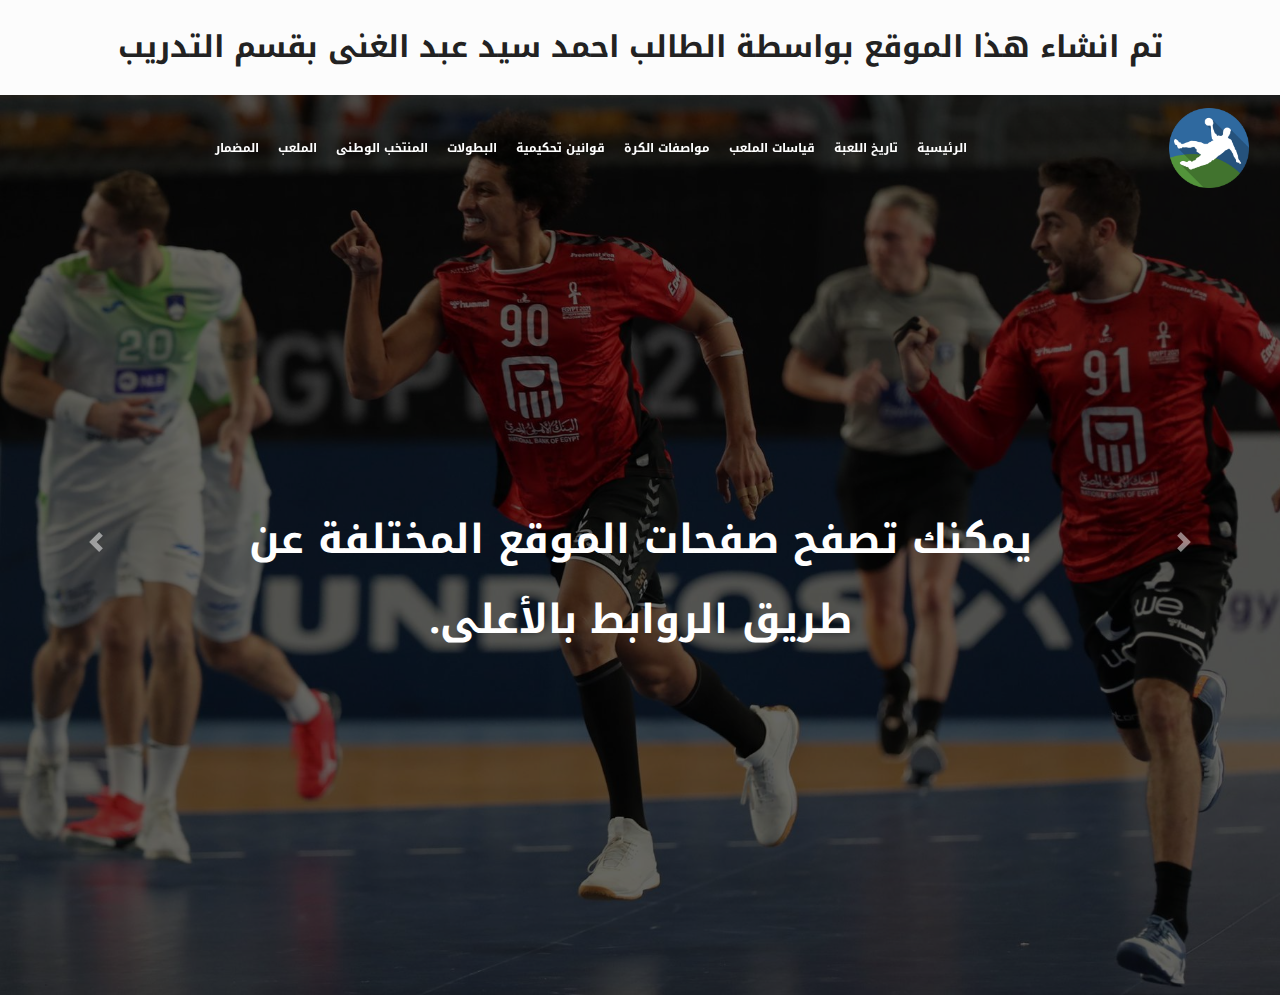
<file: index.html>
<!DOCTYPE html>
<html lang="ar" dir="rtl">

<head>
    <meta charset="UTF-8">
    <meta http-equiv="X-UA-Compatible" content="IE=edge">
    <meta name="viewport" content="width=device-width, initial-scale=1.0">
    <!--Nice Google Font (Nuto Kofi Arabic)-->
    <link rel="preconnect" href="https://fonts.googleapis.com">
    <link rel="preconnect" href="https://fonts.gstatic.com" crossorigin>
    <link href="https://fonts.googleapis.com/css2?family=Noto+Kufi+Arabic:wght@200;800&display=swap" rel="stylesheet">
    <!-- Bootstrap 4.5.0 -->
    <link rel="stylesheet" href="css/bootstraprtl.css">
    <!-- Fontawesome -->
    <link rel="stylesheet" href="css/font-awesome.min.css">
    <!-- Main Style Link -->
    <link rel="stylesheet" href="css/style.css">
    <!-- If lt IE9
        <script src="js/html5shiv.min.js"></script>
        <script src="js/respond.min.js"></script>
    endif -->
    <title>كرة اليد</title>
</head>

<body>

  <!-- Start Upper Nav -->

  <section class="upper-nav">
    تم انشاء هذا الموقع بواسطة الطالب احمد سيد عبد الغنى بقسم التدريب
  </section>

  <!-- End Upper Nav -->

   <!-- Start Navbar -->
    <nav class="navbar navbar-expand-lg navbar-light">
        <div class="container-fluid">
          <a class="navbar-brand " href="#">
              <img src="imgs/logo.png" alt="LOGO" class="img-fluid logo">
          </a>
          <button class="navbar-toggler" type="button" data-toggle="collapse" data-target="#mainNav" aria-controls="navbarSupportedContent" aria-expanded="false" aria-label="Toggle navigation">
            <span class="navbar-toggler-icon">
              <span></span>
              <span></span>
              <span></span>
          </span>
          </button>
          <div class="collapse navbar-collapse" id="mainNav">
            <ul class="navbar-nav m-auto mb-2 mb-lg-0">
              <li class="nav-item">
                <a class="nav-link" aria-current="page" href="#">الرئيسية</a>
              </li>
              <li class="nav-item">
                <a class="nav-link" href="1.html">تاريخ اللعبة</a>
              </li>
              <li class="nav-item">
                <a class="nav-link" href="2.html">قياسات الملعب</a>
              </li>
              <li class="nav-item">
                <a class="nav-link" href="3.html">مواصفات الكرة</a>
              </li>
              <li class="nav-item">
                <a class="nav-link" href="4.html">قوانين تحكيمية</a>
              </li>
              <li class="nav-item">
                <a class="nav-link" href="5.html">البطولات</a>
              </li>
              <li class="nav-item">
                <a class="nav-link" href="6.html">المنتخب الوطنى</a>
              </li>
              <li class="nav-item">
                <a class="nav-link" href="medmar.html">الملعب</a>
              </li>
              <li class="nav-item">
                <a class="nav-link" href="med.html">المضمار</a>
              </li>
            </ul>
          </div>
        </div>
      </nav>
       <!-- End Navbar -->

       <!-- Start Carousel -->
       <div class="slider">

        <div id="handball-slider" class="carousel slide carousel-fade d-block" data-ride="carousel">
            <ol class="carousel-indicators d-flex d-sm-none">
                <li data-target="#handball-slider" data-slide-to="0" class="active"></li>
                <li data-target="#handball-slider" data-slide-to="1"></li>
                <li data-target="#handball-slider" data-slide-to="2"></li>
            </ol>
            <div class="carousel-inner">
                <div class="carousel-item active">
                  <div class="carousel-caption d-none d-md-block">
                    <p>يمكنك تصفح صفحات الموقع المختلفة عن طريق الروابط بالأعلى.</p>
                  </div>
                </div>
                <div class="carousel-item">
                  <div class="carousel-caption d-none d-md-block">
                    <p>يمكنك تصفح صفحات الموقع المختلفة عن طريق الروابط بالأعلى.</p>
                  </div>
                </div>
                <div class="carousel-item">
                  <div class="carousel-caption d-none d-md-block">
                    <p>يمكنك تصفح صفحات الموقع المختلفة عن طريق الروابط بالأعلى.</p>
                  </div>
                </div>
            </div>
            <a class="carousel-control-prev d-none d-sm-flex" href="#handball-slider" role="button" data-slide="prev">
                <div class="icon">
                    <span class="carousel-control-prev-icon" aria-hidden="true"></span>
                </div>
           </a>
            <a class="carousel-control-next d-none d-sm-flex" href="#handball-slider" role="button" data-slide="next">
                <div class="icon">
                    <span class="carousel-control-next-icon" aria-hidden="true"></span>
                </div>
            </a>
        </div>

    </div>

       <!-- End Carousel -->

    <!-- Script Files -->

    <!-- Jquery -->
    <script src="js/jquery-3.5.1.min.js"></script>
    <!-- Bootstrap 4.5.0 Js File -->
    <script src="js/bootstrap.min.js"></script>
    <!-- Pooper Js File -->
    <script src="js/pooper.min.js"></script>
    <!-- Custom Plugin -->
    <script src="js/main.js"></script>
</body>

</html>
</file>
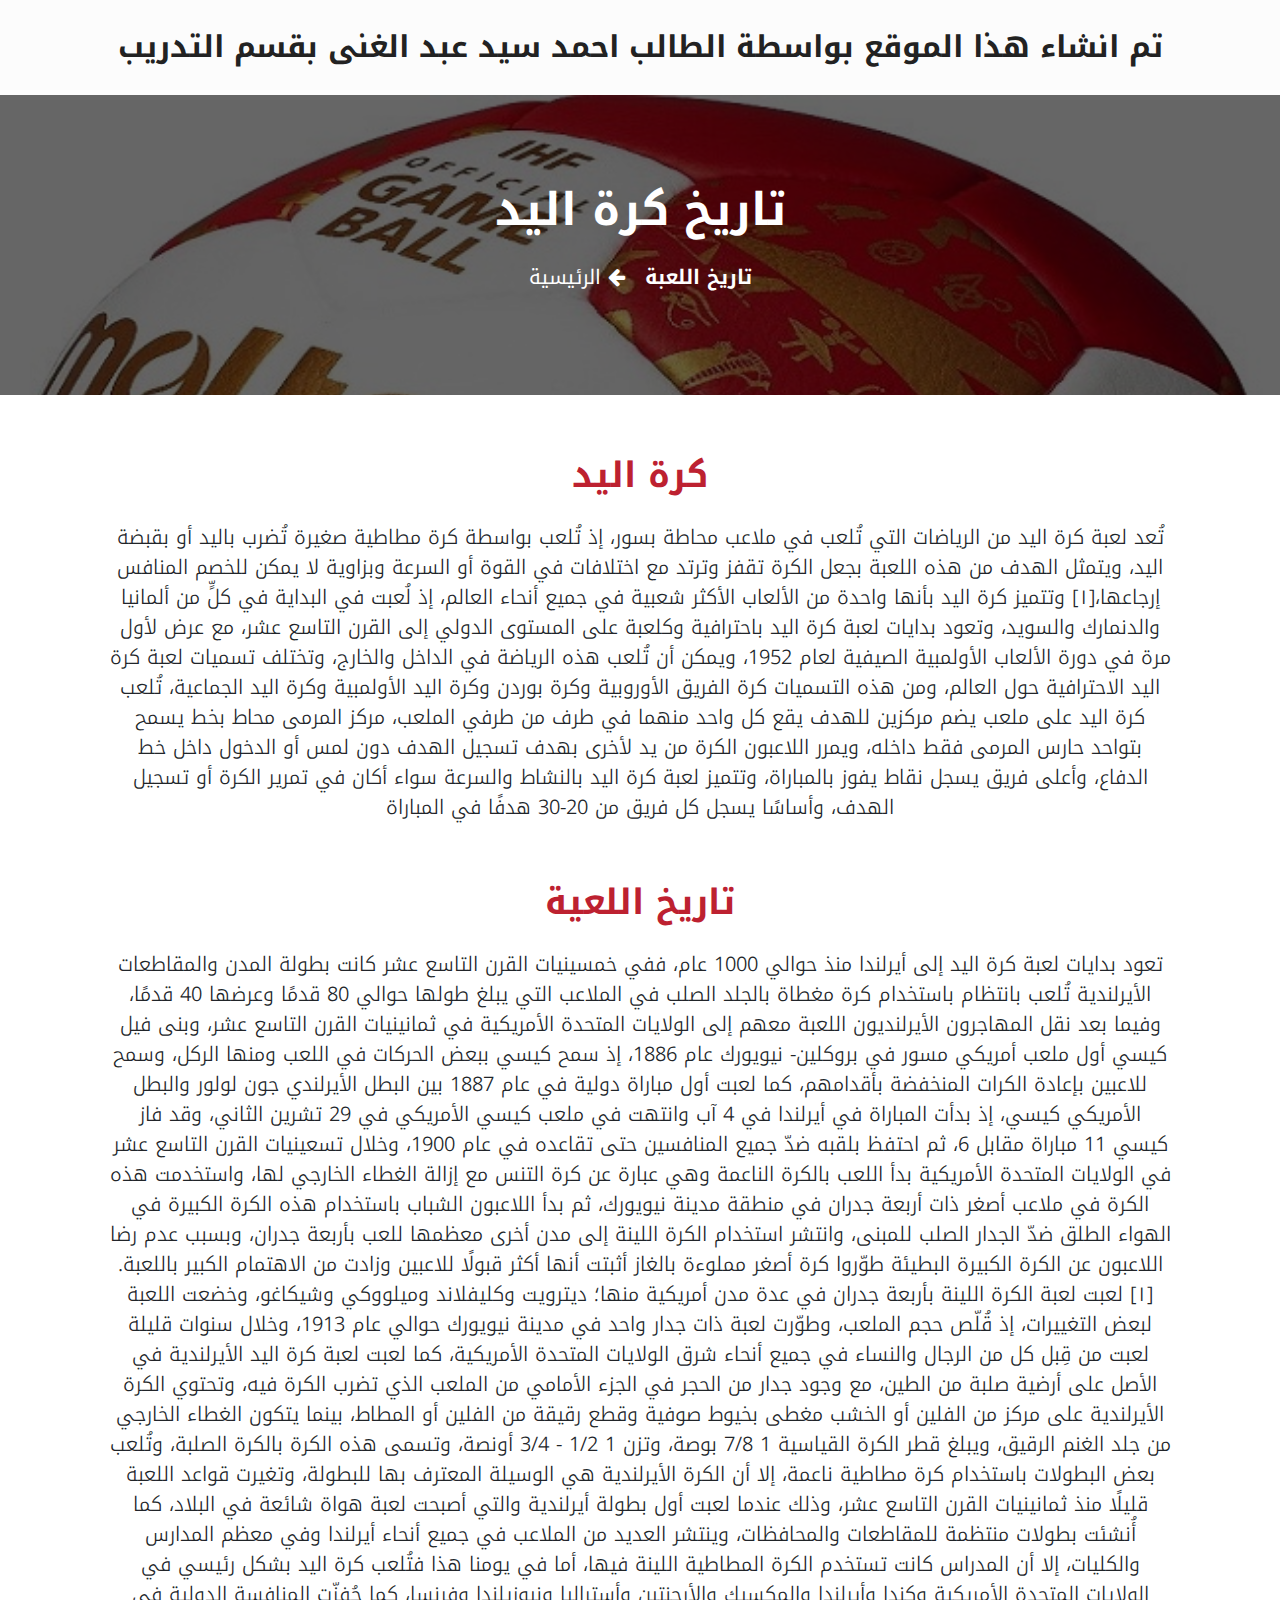
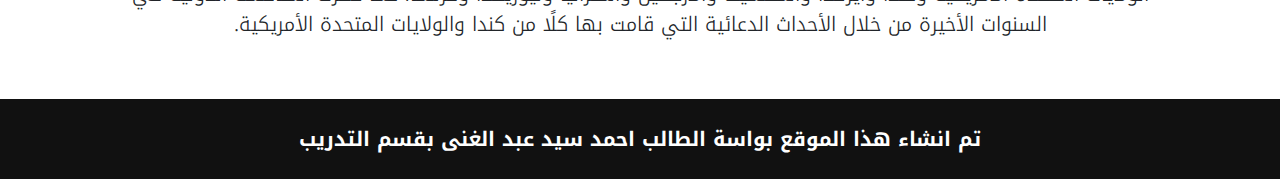
<file: 1.html>
<!DOCTYPE html>
<html lang="ar" dir="rtl">

<head>
    <meta charset="UTF-8">
    <meta http-equiv="X-UA-Compatible" content="IE=edge">
    <meta name="viewport" content="width=device-width, initial-scale=1.0">
    <!--Nice Google Font (Nuto Kofi Arabic)-->
    <link rel="preconnect" href="https://fonts.googleapis.com">
    <link rel="preconnect" href="https://fonts.gstatic.com" crossorigin>
    <link href="https://fonts.googleapis.com/css2?family=Noto+Kufi+Arabic:wght@200;800&display=swap" rel="stylesheet">
    <!-- Bootstrap 4.5.0 -->
    <link rel="stylesheet" href="css/bootstraprtl.css">
    <!-- Fontawesome -->
    <link rel="stylesheet" href="css/font-awesome.min.css">
    <!-- Main Style Link -->
    <link rel="stylesheet" href="css/1.css">
    <!-- If lt IE9
        <script src="js/html5shiv.min.js"></script>
        <script src="js/respond.min.js"></script>
    endif -->
    <title>تاريخ اللعبة</title>
</head>

<body>
     <!-- Start Upper Nav -->

  <section class="upper-nav">
    تم انشاء هذا الموقع بواسطة الطالب احمد سيد عبد الغنى بقسم التدريب
  </section>

  <!-- End Upper Nav -->

    <!-- Start Background Section -->
    <section class="background">
        <div class="background-text">
            <h2>تاريخ كرة اليد</h2>
            <ul class="list-unstyled move">
                <li style="font-weight: bold;">
                    تاريخ اللعبة   
                </li>
                <li>
                    <i class="fa fa-arrow-left" aria-hidden="true"></i>
                        <a href="index.html"> الرئيسية</a>   
                </li>
            </ul>
        </div>

    </section>
    <!-- End Background Section -->


    <!-- Start History Section -->
    <section class="history">
        <div class="container-fluid">
            <h3 class="heading">كرة اليد</h3>
            <p class="lead">
                تُعد لعبة كرة اليد من الرياضات التي تُلعب في ملاعب محاطة بسور، إذ تُلعب بواسطة كرة مطاطية صغيرة تُضرب باليد أو بقبضة اليد، ويتمثل الهدف من هذه اللعبة بجعل الكرة تقفز وترتد مع اختلافات في القوة أو السرعة وبزاوية لا يمكن للخصم المنافس إرجاعها،[١] وتتميز كرة اليد بأنها واحدة من الألعاب الأكثر شعبية في جميع أنحاء العالم، إذ لُعبت في البداية في كلٍّ من ألمانيا والدنمارك والسويد، وتعود بدايات لعبة كرة اليد باحترافية وكلعبة على المستوى الدولي إلى القرن التاسع عشر، مع عرض لأول مرة في دورة الألعاب الأولمبية الصيفية لعام 1952، ويمكن أن تُلعب هذه الرياضة في الداخل والخارج، وتختلف تسميات لعبة كرة اليد الاحترافية حول العالم، ومن هذه التسميات كرة الفريق الأوروبية وكرة بوردن وكرة اليد الأولمبية وكرة اليد الجماعية، تُلعب كرة اليد على ملعب يضم مركزين للهدف يقع كل واحد منهما في طرف من طرفي الملعب، مركز المرمى محاط بخط يسمح بتواحد حارس المرمى فقط داخله، ويمرر اللاعبون الكرة من يد لأخرى بهدف تسجيل الهدف دون لمس أو الدخول داخل خط الدفاع، وأعلى فريق يسجل نقاط يفوز بالمباراة، وتتميز لعبة كرة اليد بالنشاط والسرعة سواء أكان في تمرير الكرة أو تسجيل الهدف، وأساسًا يسجل كل فريق من 20-30 هدفًا في المباراة
            </p>
            <h3 class="heading sport-history">تاريخ اللعية</h3>
            <p class="lead">
                تعود بدايات لعبة كرة اليد إلى أيرلندا منذ حوالي 1000 عام، ففي خمسينيات القرن التاسع عشر كانت بطولة المدن والمقاطعات الأيرلندية تُلعب بانتظام باستخدام كرة مغطاة بالجلد الصلب في الملاعب التي يبلغ طولها حوالي 80 قدمًا وعرضها 40 قدمًا، وفيما بعد نقل المهاجرون الأيرلنديون اللعبة معهم إلى الولايات المتحدة الأمريكية في ثمانينيات القرن التاسع عشر، وبنى فيل كيسي أول ملعب أمريكي مسور في بروكلين- نيويورك عام 1886، إذ سمح كيسي ببعض الحركات في اللعب ومنها الركل، وسمح للاعبين بإعادة الكرات المنخفضة بأقدامهم، كما لعبت أول مباراة دولية في عام 1887 بين البطل الأيرلندي جون لولور والبطل الأمريكي كيسي، إذ بدأت المباراة في أيرلندا في 4 آب وانتهت في ملعب كيسي الأمريكي في 29 تشرين الثاني، وقد فاز كيسي 11 مباراة مقابل 6، ثم احتفظ بلقبه ضدّ جميع المنافسين حتى تقاعده في عام 1900، وخلال تسعينيات القرن التاسع عشر في الولايات المتحدة الأمريكية بدأ اللعب بالكرة الناعمة وهي عبارة عن كرة التنس مع إزالة الغطاء الخارجي لها، واستخدمت هذه الكرة في ملاعب أصغر ذات أربعة جدران في منطقة مدينة نيويورك، ثم بدأ اللاعبون الشباب باستخدام هذه الكرة الكبيرة في الهواء الطلق ضدّ الجدار الصلب للمبنى، وانتشر استخدام الكرة اللينة إلى مدن أخرى معظمها للعب بأربعة جدران، وبسبب عدم رضا اللاعبون عن الكرة الكبيرة البطيئة طوّروا كرة أصغر مملوءة بالغاز أثبتت أنها أكثر قبولًا للاعبين وزادت من الاهتمام الكبير باللعبة.[١] لعبت لعبة الكرة اللينة بأربعة جدران في عدة مدن أمريكية منها؛ ديترويت وكليفلاند وميلووكي وشيكاغو، وخضعت اللعبة لبعض التغييرات، إذ قُلّص حجم الملعب، وطوّرت لعبة ذات جدار واحد في مدينة نيويورك حوالي عام 1913، وخلال سنوات قليلة لعبت من قِبل كل من الرجال والنساء في جميع أنحاء شرق الولايات المتحدة الأمريكية، كما لعبت لعبة كرة اليد الأيرلندية في الأصل على أرضية صلبة من الطين، مع وجود جدار من الحجر في الجزء الأمامي من الملعب الذي تضرب الكرة فيه، وتحتوي الكرة الأيرلندية على مركز من الفلين أو الخشب مغطى بخيوط صوفية وقطع رقيقة من الفلين أو المطاط، بينما يتكون الغطاء الخارجي من جلد الغنم الرقيق، ويبلغ قطر الكرة القياسية 1 7/8 بوصة، وتزن 1 1/2 - 3/4 أونصة، وتسمى هذه الكرة بالكرة الصلبة، وتُلعب بعض البطولات باستخدام كرة مطاطية ناعمة، إلا أن الكرة الأيرلندية هي الوسيلة المعترف بها للبطولة، وتغيرت قواعد اللعبة قليلًا منذ ثمانينيات القرن التاسع عشر، وذلك عندما لعبت أول بطولة أيرلندية والتي أصبحت لعبة هواة شائعة في البلاد، كما أُنشئت بطولات منتظمة للمقاطعات والمحافظات، وينتشر العديد من الملاعب في جميع أنحاء أيرلندا وفي معظم المدارس والكليات، إلا أن المدراس كانت تستخدم الكرة المطاطية اللينة فيها، أما في يومنا هذا فتُلعب كرة اليد بشكل رئيسي في الولايات المتحدة الأمريكية وكندا وأيرلندا والمكسيك والأرجنتين وأستراليا ونيوزيلندا وفرنسا، كما حُفزّت المنافسة الدولية في السنوات الأخيرة من خلال الأحداث الدعائية التي قامت بها كلًا من كندا والولايات المتحدة الأمريكية.
            </p>
        </div>
    </section>
    <!-- End History Section -->

     <!--------------- Start Copyright Section --------------->
     <section class="copy-right text-center">
       
         تم انشاء هذا الموقع بواسة الطالب احمد سيد عبد الغنى بقسم التدريب
    </section>
      <!--------------- End Copyright Section --------------->

       <!-- Scroll To Top Icon -->
       <div class="scroll-to-top">
            <i class="fa fa-arrow-up" aria-hidden="true"></i>
        </div>
    <!-- End Scroll To Top Icon -->


    
    <!-- Script Files -->

    <!-- Jquery -->
    <script src="js/jquery-3.5.1.min.js"></script>
    <!-- Bootstrap 4.5.0 Js File -->
    <script src="js/bootstrap.min.js"></script>
    <!-- Pooper Js File -->
    <script src="js/pooper.min.js"></script>
    <!-- Custom Plugin -->
    <script src="js/main.js"></script>

</body>
</html>
</file>
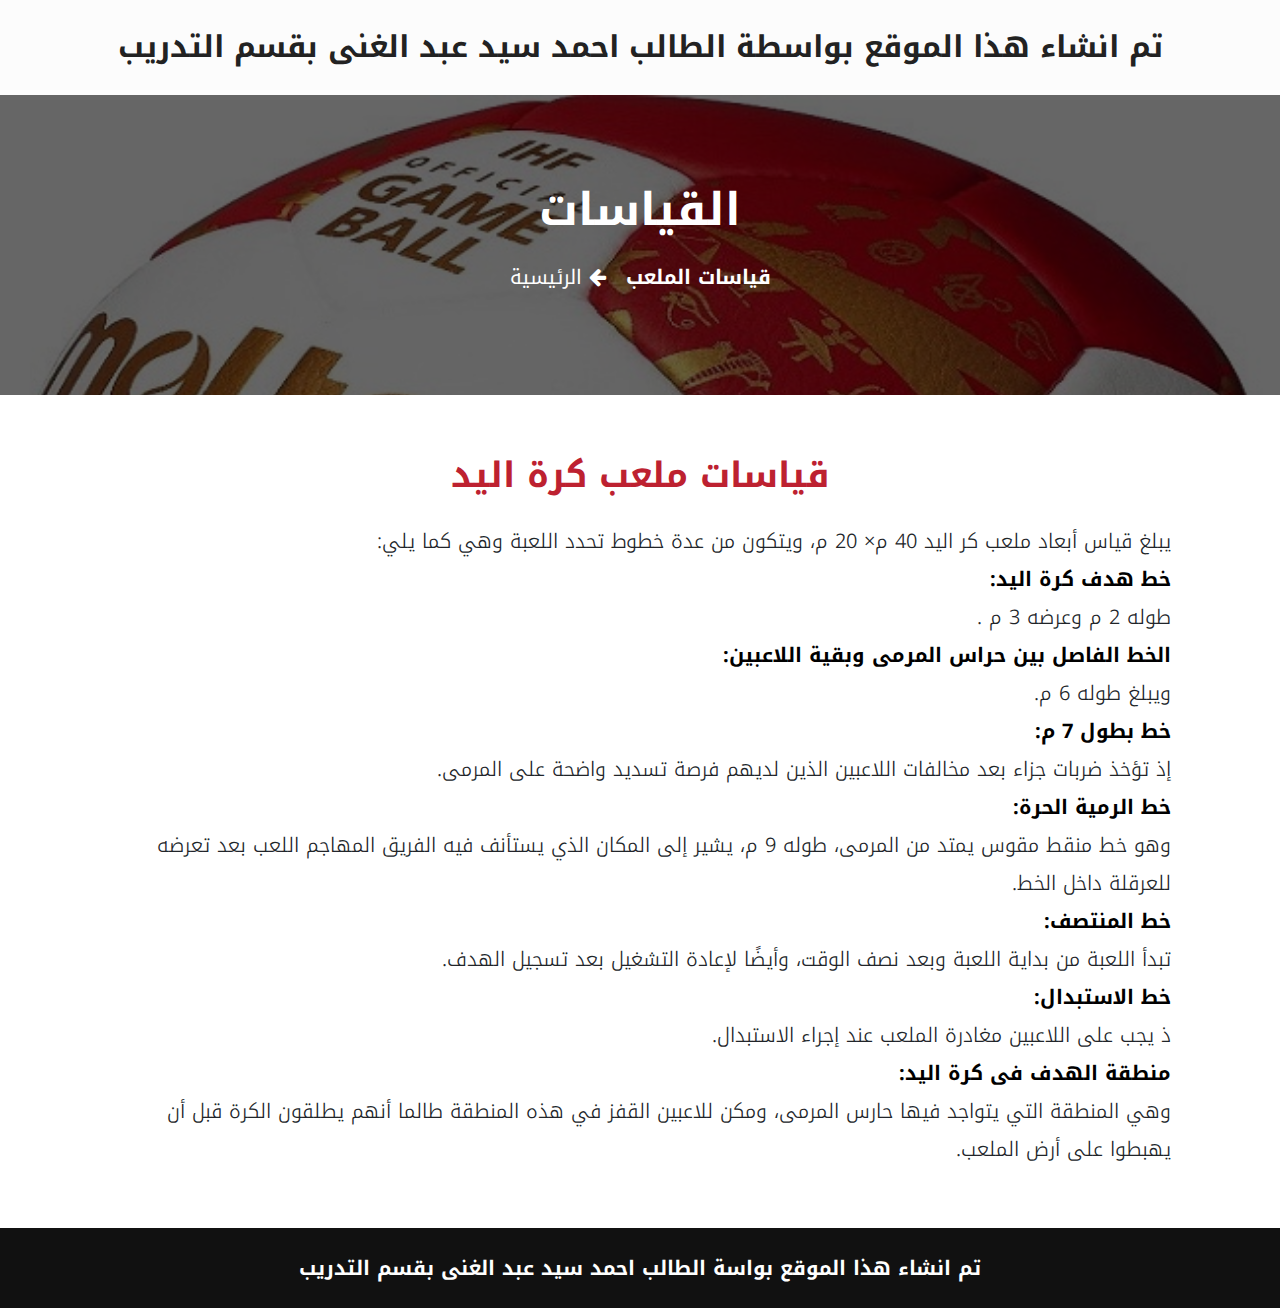
<file: 2.html>
<!DOCTYPE html>
<html lang="ar" dir="rtl">

<head>
    <meta charset="UTF-8">
    <meta http-equiv="X-UA-Compatible" content="IE=edge">
    <meta name="viewport" content="width=device-width, initial-scale=1.0">
    <!--Nice Google Font (Nuto Kofi Arabic)-->
    <link rel="preconnect" href="https://fonts.googleapis.com">
    <link rel="preconnect" href="https://fonts.gstatic.com" crossorigin>
    <link href="https://fonts.googleapis.com/css2?family=Noto+Kufi+Arabic:wght@200;800&display=swap" rel="stylesheet">
    <!-- Bootstrap 4.5.0 -->
    <link rel="stylesheet" href="css/bootstraprtl.css">
    <!-- Fontawesome -->
    <link rel="stylesheet" href="css/font-awesome.min.css">
    <!-- Main Style Link -->
    <link rel="stylesheet" href="css/2.css">
    <!-- If lt IE9
        <script src="js/html5shiv.min.js"></script>
        <script src="js/respond.min.js"></script>
    endif -->
    <title>قياسات الملعب</title>
</head>

<body>
     <!-- Start Upper Nav -->

  <section class="upper-nav">
    تم انشاء هذا الموقع بواسطة الطالب احمد سيد عبد الغنى بقسم التدريب
  </section>

  <!-- End Upper Nav -->

    <!-- Start Background Section -->
    <section class="background">
        <div class="background-text">
            <h2>القياسات</h2>
            <ul class="list-unstyled move">
                <li style="font-weight: bold;">
                    قياسات الملعب   
                </li>
                <li>
                    <i class="fa fa-arrow-left" aria-hidden="true"></i>
                        <a href="index.html"> الرئيسية</a>   
                </li>
            </ul>
        </div>

    </section>
    <!-- End Background Section -->


    <!-- Start Measurement Section -->
    <section class="measurement">
        <div class="container-fluid">
            <h3 class="heading text-center">قياسات ملعب كرة اليد</h3>
            <p class="lead">
                يبلغ قياس أبعاد ملعب كر اليد 40 م× 20 م، ويتكون من عدة خطوط تحدد اللعبة وهي كما يلي:
                <span>خط هدف كرة اليد:</span>طوله 2 م وعرضه 3 م .
               <span>الخط الفاصل بين حراس المرمى وبقية اللاعبين:</span>ويبلغ طوله 6 م.
                <span>خط بطول 7 م:</span>إذ تؤخذ ضربات جزاء بعد مخالفات اللاعبين الذين لديهم فرصة تسديد واضحة على المرمى.
                <span>خط الرمية الحرة:</span>وهو خط منقط مقوس يمتد من المرمى، طوله 9 م، يشير إلى المكان الذي يستأنف فيه الفريق المهاجم اللعب بعد تعرضه للعرقلة داخل الخط.
                <span>خط المنتصف:</span>تبدأ اللعبة من بداية اللعبة وبعد نصف الوقت، وأيضًا لإعادة التشغيل بعد تسجيل الهدف.
                <span>خط الاستبدال:</span>ذ يجب على اللاعبين مغادرة الملعب عند إجراء الاستبدال.
                <span>منطقة الهدف فى كرة اليد:</span>وهي المنطقة التي يتواجد فيها حارس المرمى، ومكن للاعبين القفز في هذه المنطقة طالما أنهم يطلقون الكرة قبل أن يهبطوا على أرض الملعب.
            </p>
           
        </div>
    </section>
    <!-- End Measurement Section -->

     <!--------------- Start Copyright Section --------------->
     <section class="copy-right text-center">
       
         تم انشاء هذا الموقع بواسة الطالب احمد سيد عبد الغنى بقسم التدريب
    </section>
      <!--------------- End Copyright Section --------------->

       <!-- Scroll To Top Icon -->
       <div class="scroll-to-top">
            <i class="fa fa-arrow-up" aria-hidden="true"></i>
        </div>
    <!-- End Scroll To Top Icon -->


    
    <!-- Script Files -->

    <!-- Jquery -->
    <script src="js/jquery-3.5.1.min.js"></script>
    <!-- Bootstrap 4.5.0 Js File -->
    <script src="js/bootstrap.min.js"></script>
    <!-- Pooper Js File -->
    <script src="js/pooper.min.js"></script>
    <!-- Custom Plugin -->
    <script src="js/main.js"></script>
    
</body>
</html>
</file>
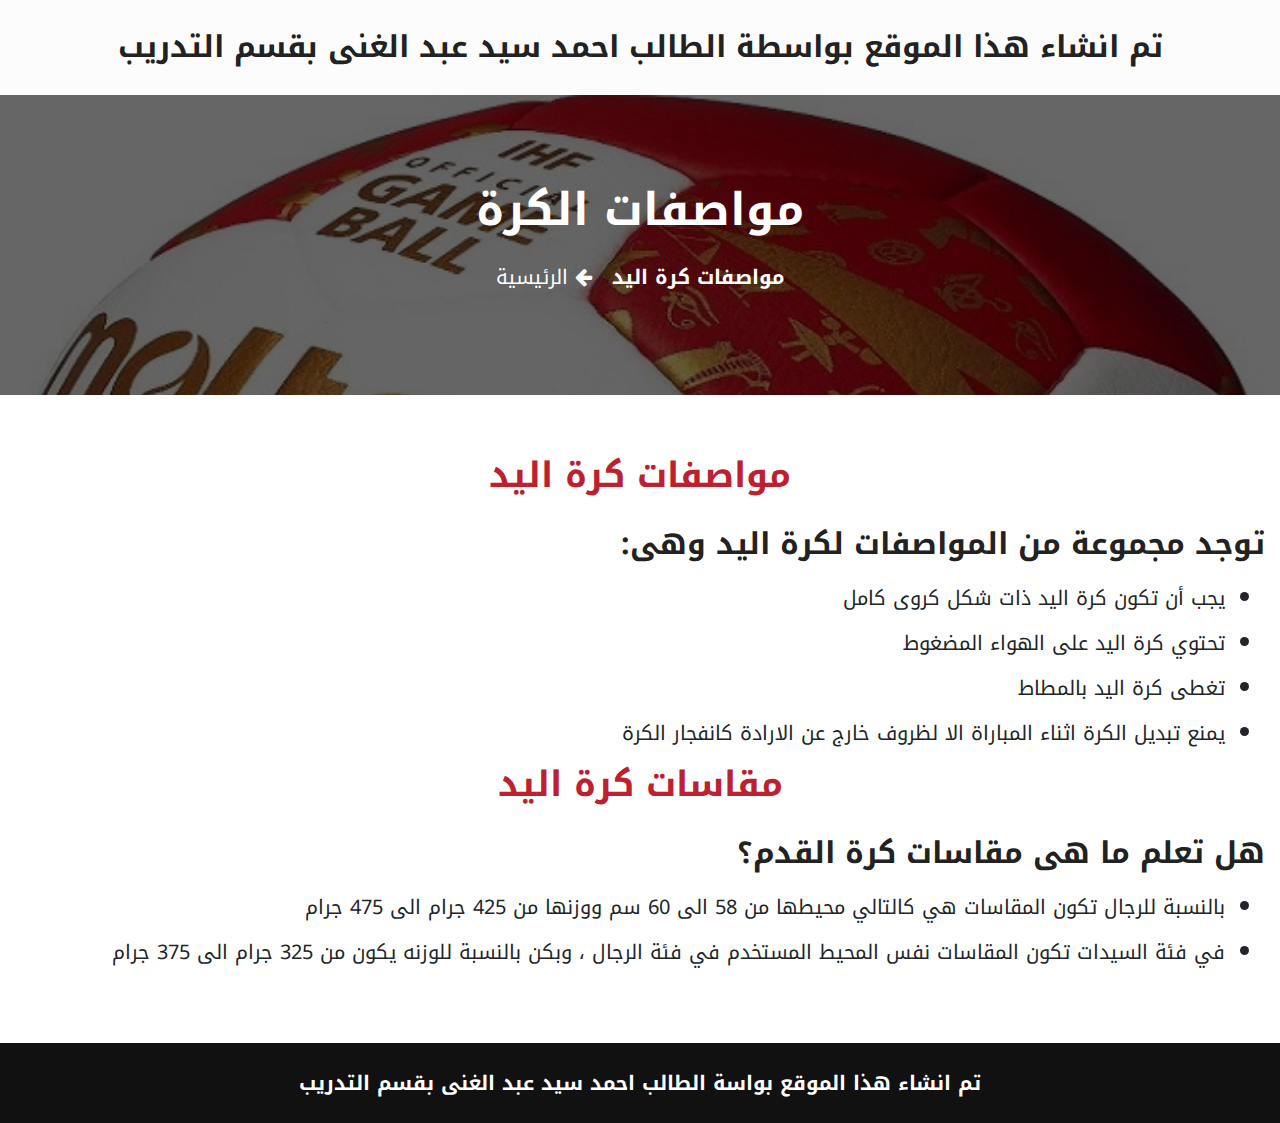
<file: 3.html>
<!DOCTYPE html>
<html lang="ar" dir="rtl">

<head>
    <meta charset="UTF-8">
    <meta http-equiv="X-UA-Compatible" content="IE=edge">
    <meta name="viewport" content="width=device-width, initial-scale=1.0">
    <!--Nice Google Font (Nuto Kofi Arabic)-->
    <link rel="preconnect" href="https://fonts.googleapis.com">
    <link rel="preconnect" href="https://fonts.gstatic.com" crossorigin>
    <link href="https://fonts.googleapis.com/css2?family=Noto+Kufi+Arabic:wght@200;800&display=swap" rel="stylesheet">
    <!-- Bootstrap 4.5.0 -->
    <link rel="stylesheet" href="css/bootstraprtl.css">
    <!-- Fontawesome -->
    <link rel="stylesheet" href="css/font-awesome.min.css">
    <!-- Main Style Link -->
    <link rel="stylesheet" href="css/3.css">
    <!-- If lt IE9
        <script src="js/html5shiv.min.js"></script>
        <script src="js/respond.min.js"></script>
    endif -->
    <title>مواصفات الكرة</title>
</head>

<body>
     <!-- Start Upper Nav -->

  <section class="upper-nav">
    تم انشاء هذا الموقع بواسطة الطالب احمد سيد عبد الغنى بقسم التدريب
  </section>

  <!-- End Upper Nav -->

    <!-- Start Background Section -->
    <section class="background">
        <div class="background-text">
            <h2>مواصفات الكرة</h2>
            <ul class="list-unstyled move">
                <li style="font-weight: bold;">
                    مواصفات كرة اليد   
                </li>
                <li>
                    <i class="fa fa-arrow-left" aria-hidden="true"></i>
                        <a href="index.html"> الرئيسية</a>   
                </li>
            </ul>
        </div>

    </section>
    <!-- End Background Section -->


    <!-- Start Specifications Section -->
    <section class="specification">
        <div class="container-fluid">
            <h3 class="heading text-center">مواصفات  كرة اليد</h3>
            <p class="ball-spec">
                توجد مجموعة من المواصفات لكرة اليد وهى:
            </p>
            <ul>
                <li class="points">
                    يجب أن تكون كرة اليد ذات شكل كروى كامل
                </li>
                <li class="points">
                    تحتوي كرة اليد على الهواء المضغوط
                </li>
                <li class="points">
                    تغطى كرة اليد بالمطاط
                </li>
                <li class="points">
                    يمنع تبديل الكرة اثناء المباراة الا لظروف خارج عن الارادة كانفجار الكرة
                </li>
            </ul>    

            <h3 class="heading text-center">مقاسات  كرة اليد</h3>
            <p class="measur">
                هل تعلم ما هى مقاسات كرة القدم؟
            </p>

            <ul>
                <li class="points">
                    بالنسبة للرجال تكون المقاسات هي كالتالي محيطها من 58 الى 60 سم ووزنها من 425 جرام الى 475 جرام
                </li>
                <li class="points">
                    في فئة السيدات تكون المقاسات نفس المحيط المستخدم في فئة الرجال ، وبكن بالنسبة للوزنه يكون من 325 جرام الى 375 جرام
                </li>
            </ul>
        </div>
    </section>
    <!-- End Specifications Section -->

     <!--------------- Start Copyright Section --------------->
     <section class="copy-right text-center">
       
         تم انشاء هذا الموقع بواسة الطالب احمد سيد عبد الغنى بقسم التدريب
    </section>
      <!--------------- End Copyright Section --------------->

       <!-- Scroll To Top Icon -->
       <div class="scroll-to-top">
            <i class="fa fa-arrow-up" aria-hidden="true"></i>
        </div>
    <!-- End Scroll To Top Icon -->


    
    <!-- Script Files -->

    <!-- Jquery -->
    <script src="js/jquery-3.5.1.min.js"></script>
    <!-- Bootstrap 4.5.0 Js File -->
    <script src="js/bootstrap.min.js"></script>
    <!-- Pooper Js File -->
    <script src="js/pooper.min.js"></script>
    <!-- Custom Plugin -->
    <script src="js/main.js"></script>

</body>
</html>
</file>
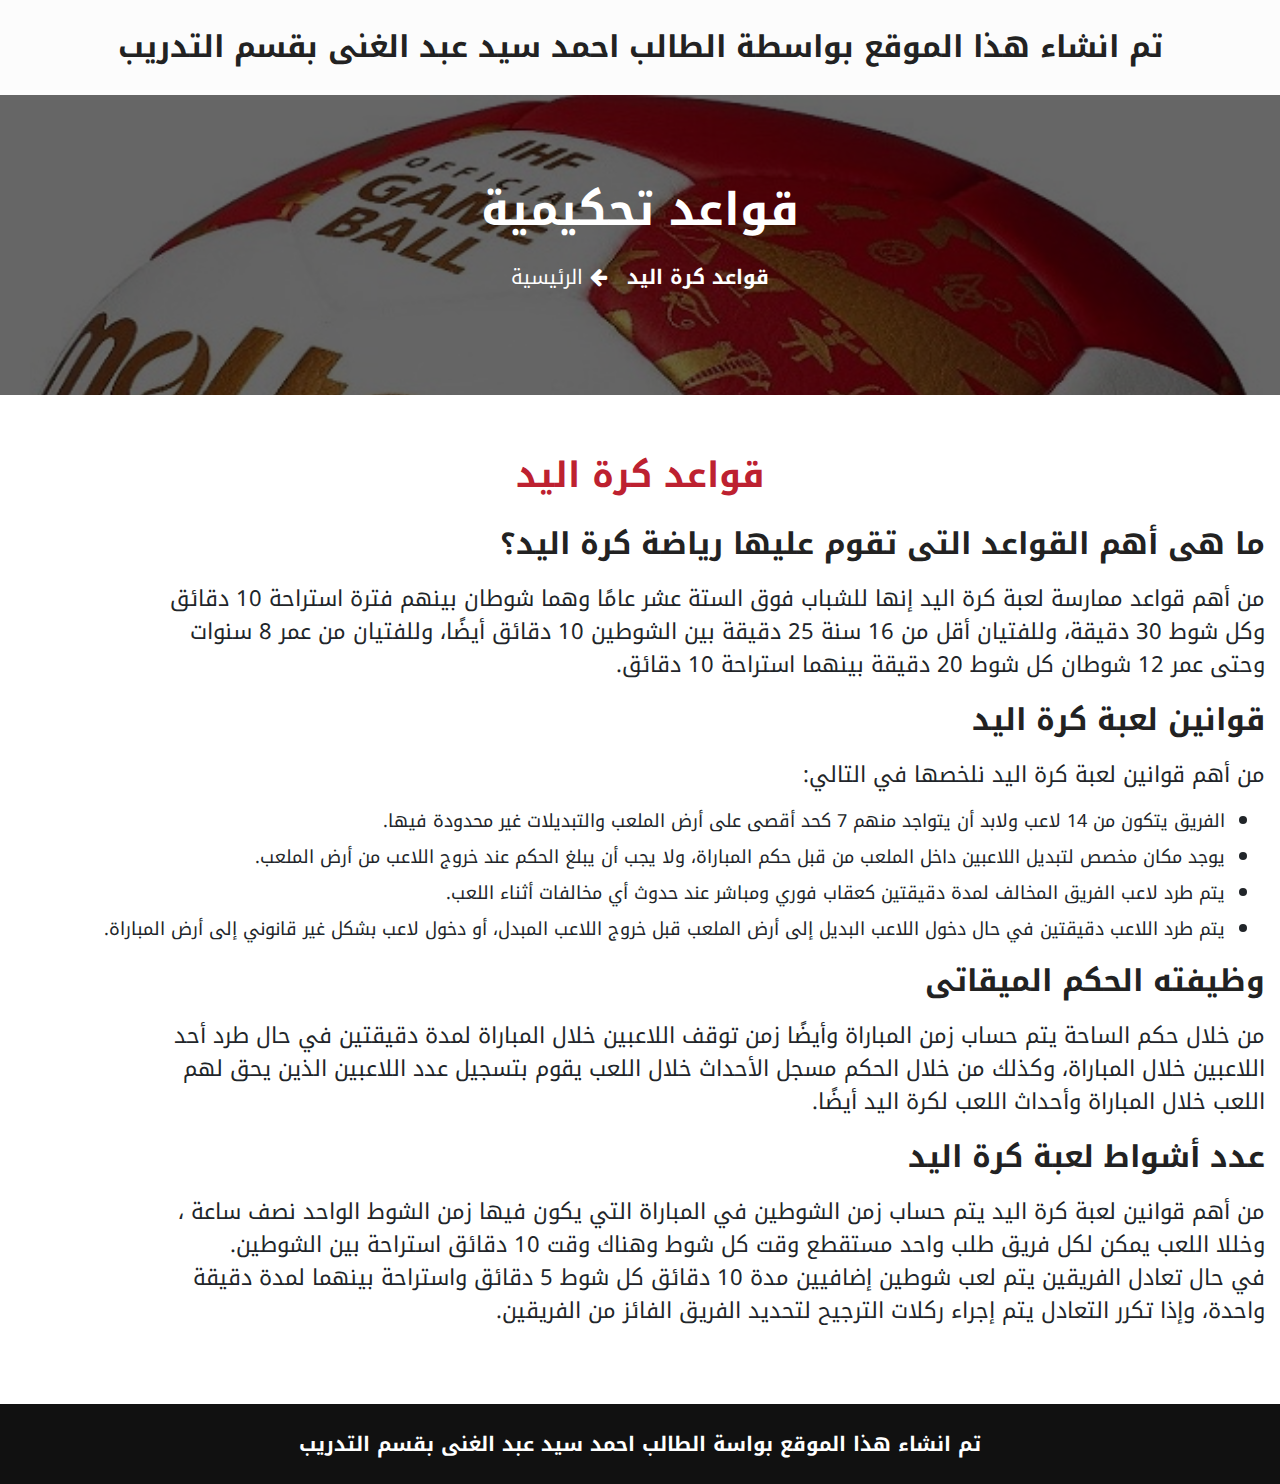
<file: 4.html>
<!DOCTYPE html>
<html lang="ar" dir="rtl">

<head>
    <meta charset="UTF-8">
    <meta http-equiv="X-UA-Compatible" content="IE=edge">
    <meta name="viewport" content="width=device-width, initial-scale=1.0">
    <!--Nice Google Font (Nuto Kofi Arabic)-->
    <link rel="preconnect" href="https://fonts.googleapis.com">
    <link rel="preconnect" href="https://fonts.gstatic.com" crossorigin>
    <link href="https://fonts.googleapis.com/css2?family=Noto+Kufi+Arabic:wght@200;800&display=swap" rel="stylesheet">
    <!-- Bootstrap 4.5.0 -->
    <link rel="stylesheet" href="css/bootstraprtl.css">
    <!-- Fontawesome -->
    <link rel="stylesheet" href="css/font-awesome.min.css">
    <!-- Main Style Link -->
    <link rel="stylesheet" href="css/4.css">
    <!-- If lt IE9
        <script src="js/html5shiv.min.js"></script>
        <script src="js/respond.min.js"></script>
    endif -->
    <title>قواعد تحكيمية</title>
</head>

<body>
     <!-- Start Upper Nav -->

  <section class="upper-nav">
    تم انشاء هذا الموقع بواسطة الطالب احمد سيد عبد الغنى بقسم التدريب
  </section>

  <!-- End Upper Nav -->

    <!-- Start Background Section -->
    <section class="background">

        <div class="background-text">
            <h2>قواعد تحكيمية</h2>
            <ul class="list-unstyled move">
                <li style="font-weight: bold;">
                   قواعد كرة اليد   
                </li>
                <li>
                    <i class="fa fa-arrow-left" aria-hidden="true"></i>
                        <a href="index.html"> الرئيسية</a>   
                </li>
            </ul>
        </div>

    </section>
    <!-- End Background Section -->


    <!-- Start Rules Section -->
    <section class="rules">
        <div class="container-fluid">
            <h3 class="heading text-center">قواعد  كرة اليد</h3>
            <p class="rule-heading">
               ما هى أهم القواعد التى تقوم عليها رياضة كرة اليد؟
            </p>
            <p class="rules-intro">
                من أهم قواعد ممارسة لعبة كرة اليد إنها للشباب فوق الستة عشر عامًا وهما شوطان بينهم فترة استراحة 10 دقائق وكل شوط 30 دقيقة، وللفتيان أقل من 16 سنة 25 دقيقة بين الشوطين 10 دقائق أيضًا، وللفتيان من عمر 8 سنوات وحتى عمر 12 شوطان كل شوط 20 دقيقة بينهما استراحة 10 دقائق.
            </p>

            <p class="rule-heading">
                قوانين لعبة كرة اليد
             </p>

             <p class="rules-intro">
                من أهم قوانين لعبة كرة اليد نلخصها في التالي:
             </p>

             <ul>
                 <li>
                    الفريق يتكون من 14 لاعب ولابد أن يتواجد منهم 7 كحد أقصى على أرض الملعب والتبديلات غير محدودة فيها.
                 </li>
                 <li>
                    يوجد مكان مخصص لتبديل اللاعبين داخل الملعب من قبل حكم المباراة، ولا يجب أن يبلغ الحكم عند خروج اللاعب من أرض الملعب.
                 </li>
                 <li>
                    يتم طرد لاعب الفريق المخالف لمدة دقيقتين كعقاب فوري ومباشر عند حدوث أي مخالفات أثناء اللعب.
                 </li>
                 <li>
                    يتم طرد اللاعب دقيقتين في حال دخول اللاعب البديل إلى أرض الملعب قبل خروج اللاعب المبدل، أو دخول لاعب بشكل غير قانوني إلى أرض المباراة.
                 </li>
             </ul>

             <p class="rule-heading">
                وظيفته الحكم الميقاتى
             </p>

             <p class="rules-intro">
                من خلال حكم الساحة يتم حساب زمن المباراة وأيضًا زمن توقف اللاعبين خلال المباراة لمدة دقيقتين في حال طرد أحد اللاعبين خلال المباراة، وكذلك من خلال الحكم مسجل الأحداث خلال اللعب يقوم بتسجيل عدد اللاعبين الذين يحق لهم اللعب خلال المباراة وأحداث اللعب لكرة اليد أيضًا.
             </p>

             <p class="rule-heading">
                عدد أشواط لعبة كرة اليد
             </p>

             <p class="rules-intro">
                من أهم قوانين لعبة كرة اليد يتم حساب زمن الشوطين في المباراة التي يكون فيها زمن الشوط الواحد نصف ساعة ، وخللا اللعب يمكن لكل فريق طلب واحد مستقطع وقت كل شوط وهناك وقت 10 دقائق استراحة بين الشوطين.<br>
                في حال تعادل الفريقين يتم لعب شوطين إضافيين مدة 10 دقائق كل شوط 5 دقائق واستراحة بينهما لمدة دقيقة واحدة، وإذا تكرر التعادل يتم إجراء ركلات الترجيح لتحديد الفريق الفائز من الفريقين.
             </p>

        </div>
    </section>
    <!-- End Rules Section -->
     <!--------------- Start Copyright Section --------------->
     <section class="copy-right text-center">
       
         تم انشاء هذا الموقع بواسة الطالب احمد سيد عبد الغنى بقسم التدريب
    </section>
      <!--------------- End Copyright Section --------------->

       <!-- Scroll To Top Icon -->
       <div class="scroll-to-top">
            <i class="fa fa-arrow-up" aria-hidden="true"></i>
        </div>
    <!-- End Scroll To Top Icon -->


    
    <!-- Script Files -->

    <!-- Jquery -->
    <script src="js/jquery-3.5.1.min.js"></script>
    <!-- Bootstrap 4.5.0 Js File -->
    <script src="js/bootstrap.min.js"></script>
    <!-- Pooper Js File -->
    <script src="js/pooper.min.js"></script>
    <!-- Custom Plugin -->
    <script src="js/main.js"></script>

</body>
</html>
</file>
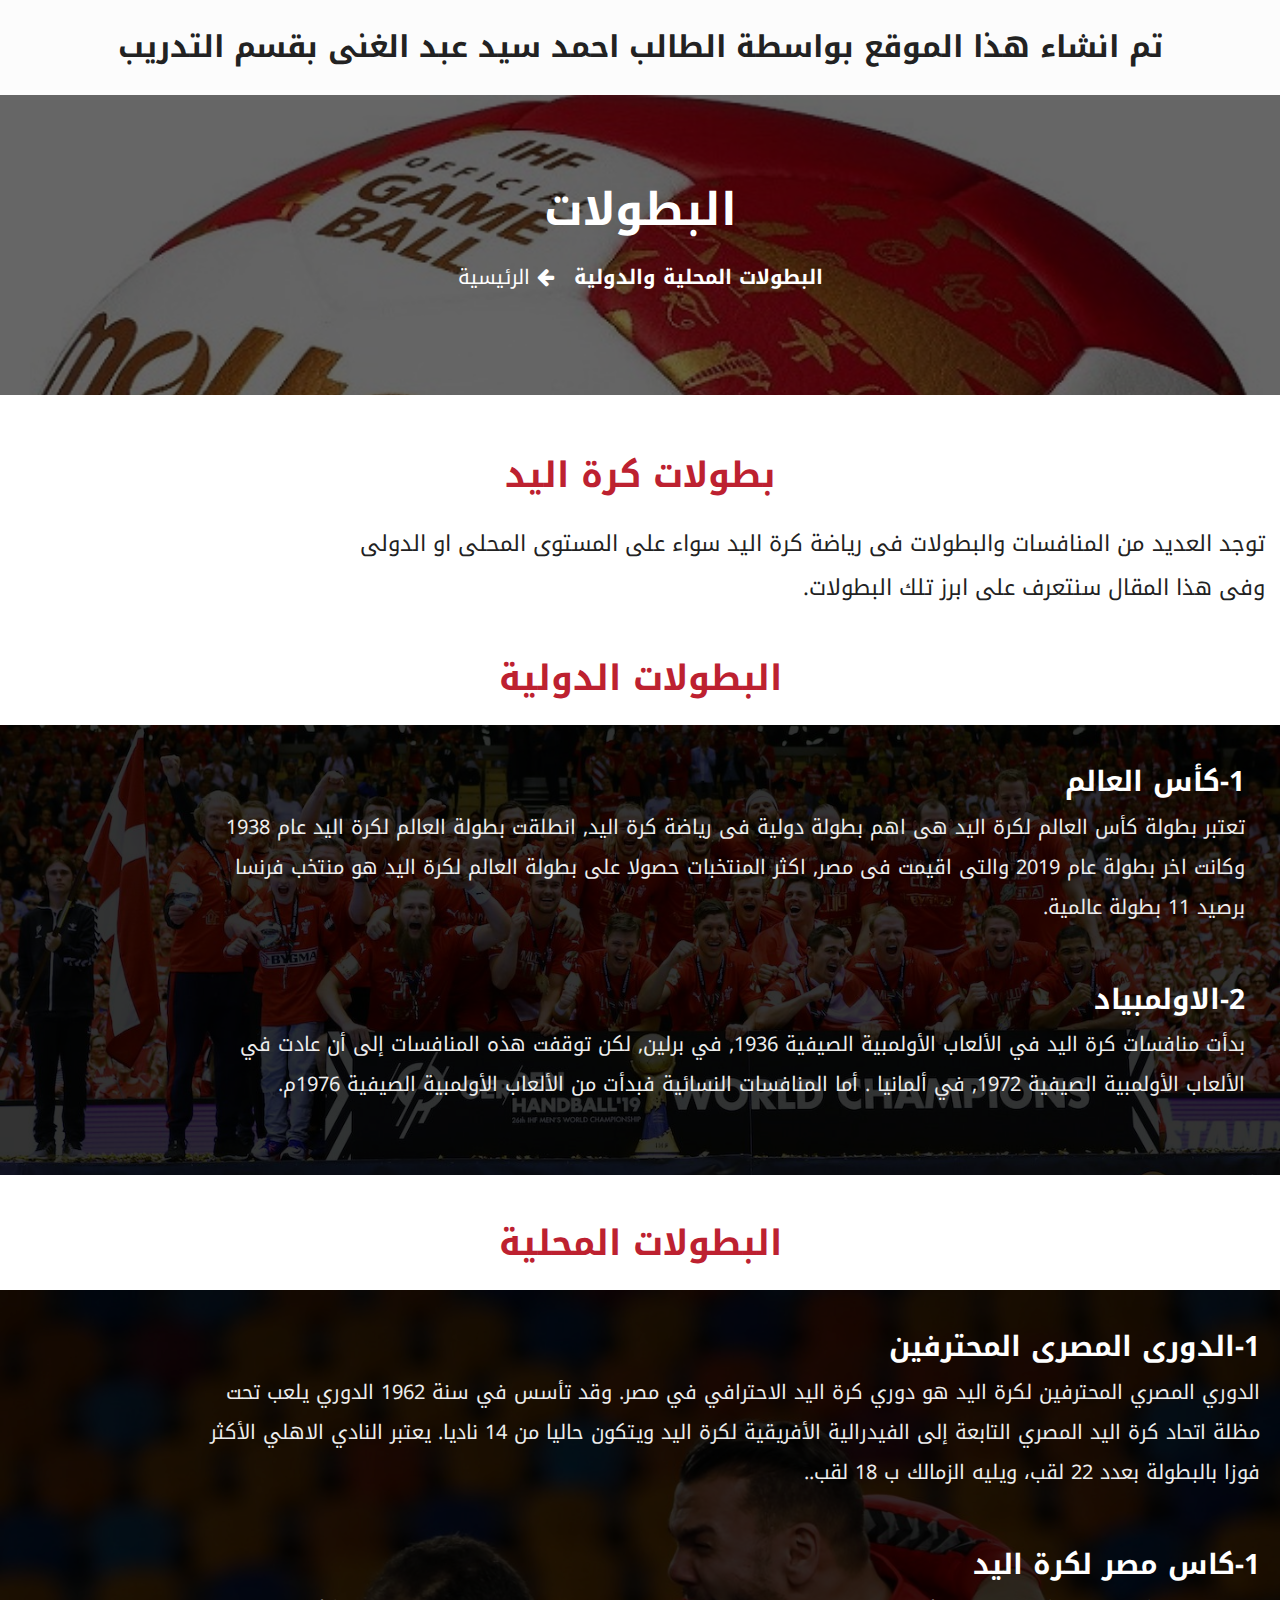
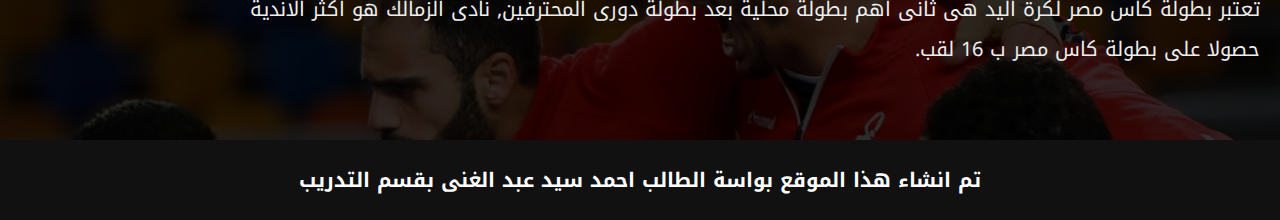
<file: 5.html>
<!DOCTYPE html>
<html lang="ar" dir="rtl">

<head>
    <meta charset="UTF-8">
    <meta http-equiv="X-UA-Compatible" content="IE=edge">
    <meta name="viewport" content="width=device-width, initial-scale=1.0">
    <!--Nice Google Font (Nuto Kofi Arabic)-->
    <link rel="preconnect" href="https://fonts.googleapis.com">
    <link rel="preconnect" href="https://fonts.gstatic.com" crossorigin>
    <link href="https://fonts.googleapis.com/css2?family=Noto+Kufi+Arabic:wght@200;800&display=swap" rel="stylesheet">
    <!-- Bootstrap 4.5.0 -->
    <link rel="stylesheet" href="css/bootstraprtl.css">
    <!-- Fontawesome -->
    <link rel="stylesheet" href="css/font-awesome.min.css">
    <!-- Main Style Link -->
    <link rel="stylesheet" href="css/5.css">
    <!-- If lt IE9
        <script src="js/html5shiv.min.js"></script>
        <script src="js/respond.min.js"></script>
    endif -->
    <title>االبطولات</title>
</head>

<body>
     <!-- Start Upper Nav -->

  <section class="upper-nav">
    تم انشاء هذا الموقع بواسطة الطالب احمد سيد عبد الغنى بقسم التدريب
  </section>

  <!-- End Upper Nav -->

    <!-- Start Background Section -->
    <section class="background">

        <div class="background-text">
            <h2>البطولات</h2>
            <ul class="list-unstyled move">
                <li style="font-weight: bold;">
                   البطولات المحلية والدولية  
                </li>
                <li>
                    <i class="fa fa-arrow-left" aria-hidden="true"></i>
                        <a href="index.html"> الرئيسية</a>   
                </li>
            </ul>
        </div>

    </section>
    <!-- End Background Section -->


    <!-- Start Champs Section -->
    <section class="champs">
        <div class="container-fluid">
            <h3 class="heading text-center">بطولات كرة اليد</h3>
            <p class="champs-intro">
               توجد العديد من المنافسات والبطولات فى رياضة كرة اليد سواء على المستوى المحلى او الدولى <br>
                 وفى هذا المقال سنتعرف على ابرز تلك البطولات.
            </p>
        </div>
        <h3 class="ch-heading text-center mt-5">
            البطولات الدولية
        </h3>
        <div class="world-champs">
            <div class="container-fluid">
                <div class="champion">
                    <h4>
                        1-كأس العالم
                    </h4>
                    <p>
                        تعتبر بطولة كأس العالم لكرة اليد هى اهم بطولة دولية فى رياضة كرة اليد,
                        انطلقت بطولة العالم لكرة اليد عام 1938 وكانت اخر بطولة عام 2019 والتى اقيمت فى مصر,
                        اكثر المنتخبات حصولا على بطولة العالم لكرة اليد هو منتخب فرنسا برصيد 11 بطولة عالمية.
                    </p>
                </div>

                <div class="champion final">
                    <h4>
                        2-الاولمبياد
                    </h4>
                    <p>
                        بدأت منافسات كرة اليد في الألعاب الأولمبية الصيفية 1936, في برلين, لكن توقفت هذه المنافسات إلى أن عادت في الألعاب الأولمبية الصيفية 1972, في ألمانيا . أما المنافسات النسائية فبدأت من الألعاب الأولمبية الصيفية 1976م.
                    </p>
                </div>
            </div>
        </div>

        <h3 class="ch-heading text-center mt-5">
            البطولات المحلية
        </h3>

        <div class="local-champs">
            <div class="champion">
                <h4>
                    1-الدورى المصرى المحترفين
                </h4>
                <p>
                    الدوري المصري المحترفين لكرة اليد هو دوري كرة اليد الاحترافي في مصر. وقد تأسس في سنة 1962 الدوري يلعب تحت مظلة اتحاد كرة اليد المصري التابعة إلى الفيدرالية الأفريقية لكرة اليد ويتكون حاليا من 14 ناديا. يعتبر النادي الاهلي الأكثر فوزا بالبطولة بعدد 22 لقب، ويليه الزمالك ب 18 لقب..
                </p>
            </div>

            <div class="champion final">
                <h4>
                    1-كاس مصر لكرة اليد
                </h4>
                <p>
                   تعتبر بطولة كاس مصر لكرة اليد هى ثانى اهم بطولة محلية بعد بطولة دورى المحترفين, نادى الزمالك هو اكثر الاندية حصولا على بطولة كاس مصر ب 16 لقب.
                </p>
            </div>
        </div>
    </section>
    <!-- End Champs Section -->
     <!--------------- Start Copyright Section --------------->
     <section class="copy-right text-center">
       
         تم انشاء هذا الموقع بواسة الطالب احمد سيد عبد الغنى بقسم التدريب
    </section>
      <!--------------- End Copyright Section --------------->

       <!-- Scroll To Top Icon -->
       <div class="scroll-to-top">
            <i class="fa fa-arrow-up" aria-hidden="true"></i>
        </div>
    <!-- End Scroll To Top Icon -->


    
    <!-- Script Files -->

    <!-- Jquery -->
    <script src="js/jquery-3.5.1.min.js"></script>
    <!-- Bootstrap 4.5.0 Js File -->
    <script src="js/bootstrap.min.js"></script>
    <!-- Pooper Js File -->
    <script src="js/pooper.min.js"></script>
    <!-- Custom Plugin -->
    <script src="js/main.js"></script>

</body>
</html>
</file>
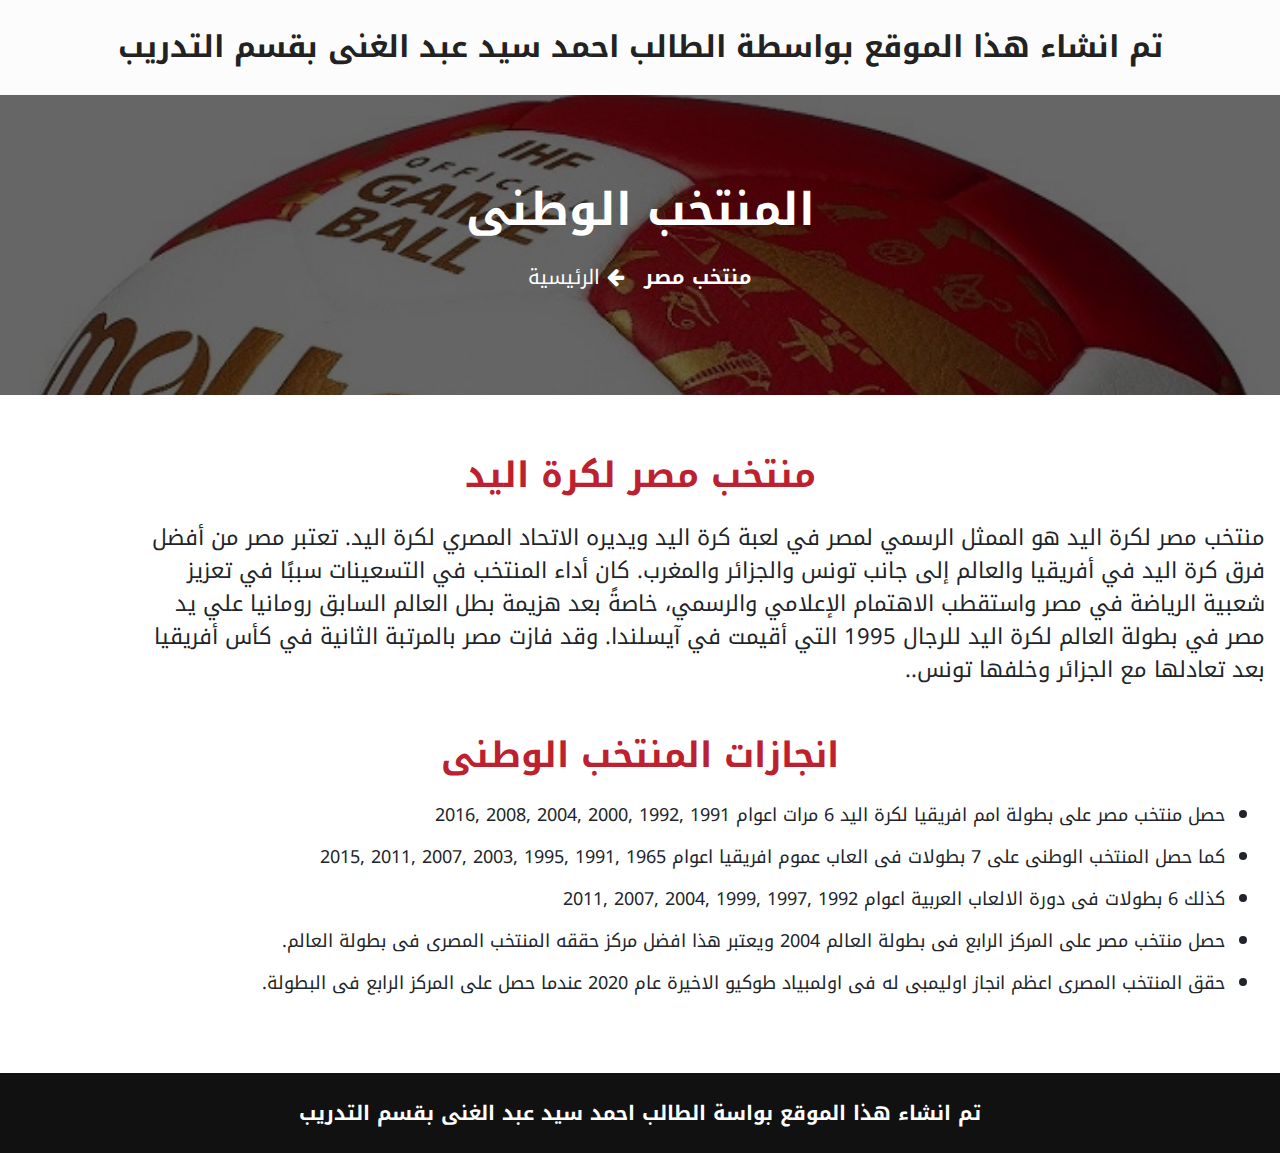
<file: 6.html>
<!DOCTYPE html>
<html lang="ar" dir="rtl">

<head>
    <meta charset="UTF-8">
    <meta http-equiv="X-UA-Compatible" content="IE=edge">
    <meta name="viewport" content="width=device-width, initial-scale=1.0">
    <!--Nice Google Font (Nuto Kofi Arabic)-->
    <link rel="preconnect" href="https://fonts.googleapis.com">
    <link rel="preconnect" href="https://fonts.gstatic.com" crossorigin>
    <link href="https://fonts.googleapis.com/css2?family=Noto+Kufi+Arabic:wght@200;800&display=swap" rel="stylesheet">
    <!-- Bootstrap 4.5.0 -->
    <link rel="stylesheet" href="css/bootstraprtl.css">
    <!-- Fontawesome -->
    <link rel="stylesheet" href="css/font-awesome.min.css">
    <!-- Main Style Link -->
    <link rel="stylesheet" href="css/6.css">
    <!-- If lt IE9
        <script src="js/html5shiv.min.js"></script>
        <script src="js/respond.min.js"></script>
    endif -->
    <title>المنتخب الوطنى</title>
</head>

<body>
     <!-- Start Upper Nav -->

  <section class="upper-nav">
    تم انشاء هذا الموقع بواسطة الطالب احمد سيد عبد الغنى بقسم التدريب
  </section>

  <!-- End Upper Nav -->

    <!-- Start Background Section -->
    <section class="background">

        <div class="background-text">
            <h2>المنتخب الوطنى</h2>
            <ul class="list-unstyled move">
                <li style="font-weight: bold;">
                   منتخب مصر   
                </li>
                <li>
                    <i class="fa fa-arrow-left" aria-hidden="true"></i>
                        <a href="index.html"> الرئيسية</a>   
                </li>
            </ul>
        </div>

    </section>
    <!-- End Background Section -->


    <!-- Start Nation Section -->
    <section class="nation">
        <div class="container-fluid">
            <h3 class="heading text-center">منتخب مصر لكرة اليد</h3>
            <p class="nation-intro">
                منتخب مصر لكرة اليد هو الممثل الرسمي لمصر في لعبة كرة اليد ويديره الاتحاد المصري لكرة اليد. تعتبر مصر من أفضل فرق كرة اليد في أفريقيا والعالم إلى جانب تونس والجزائر والمغرب. كان أداء المنتخب في التسعينات سببًا في تعزيز شعبية الرياضة في مصر واستقطب الاهتمام الإعلامي والرسمي، خاصةً بعد هزيمة بطل العالم السابق رومانيا علي يد مصر في بطولة العالم لكرة اليد للرجال 1995 التي أقيمت في آيسلندا.
                وقد فازت مصر بالمرتبة الثانية في كأس أفريقيا بعد تعادلها مع الجزائر وخلفها تونس..
            </p>
            <h3 class="heading text-center mt-5">انجازات المنتخب الوطنى</h3>
            <ul>
                <li>
                    حصل منتخب مصر على بطولة امم افريقيا لكرة اليد 6 مرات اعوام 1991 ,1992 ,2000 ,2004 ,2008 ,2016
                </li>
                <li>
                    كما حصل المنتخب الوطنى على 7 بطولات فى العاب عموم افريقيا اعوام 1965 ,1991 ,1995 ,2003 ,2007 ,2011 ,2015
                </li>
                <li>
                    كذلك 6 بطولات فى دورة الالعاب العربية اعوام 1992 ,1997 ,1999 ,2004 ,2007 ,2011
                </li>
                <li>
                   حصل منتخب مصر على المركز الرابع فى بطولة العالم 2004 ويعتبر هذا افضل مركز حققه المنتخب المصرى فى بطولة العالم.
                </li>
                <li>
                    حقق المنتخب المصرى اعظم انجاز اوليمبى له فى اولمبياد طوكيو الاخيرة عام 2020 عندما حصل على المركز الرابع فى البطولة.
                </li>
            </ul>
        </div>
    </section>
    <!-- End Nation Section -->
     <!--------------- Start Copyright Section --------------->
     <section class="copy-right text-center">
       
         تم انشاء هذا الموقع بواسة الطالب احمد سيد عبد الغنى بقسم التدريب
    </section>
      <!--------------- End Copyright Section --------------->

       <!-- Scroll To Top Icon -->
       <div class="scroll-to-top">
            <i class="fa fa-arrow-up" aria-hidden="true"></i>
        </div>
    <!-- End Scroll To Top Icon -->


    
    <!-- Script Files -->

    <!-- Jquery -->
    <script src="js/jquery-3.5.1.min.js"></script>
    <!-- Bootstrap 4.5.0 Js File -->
    <script src="js/bootstrap.min.js"></script>
    <!-- Pooper Js File -->
    <script src="js/pooper.min.js"></script>
    <!-- Custom Plugin -->
    <script src="js/main.js"></script>

</body>
</html>
</file>
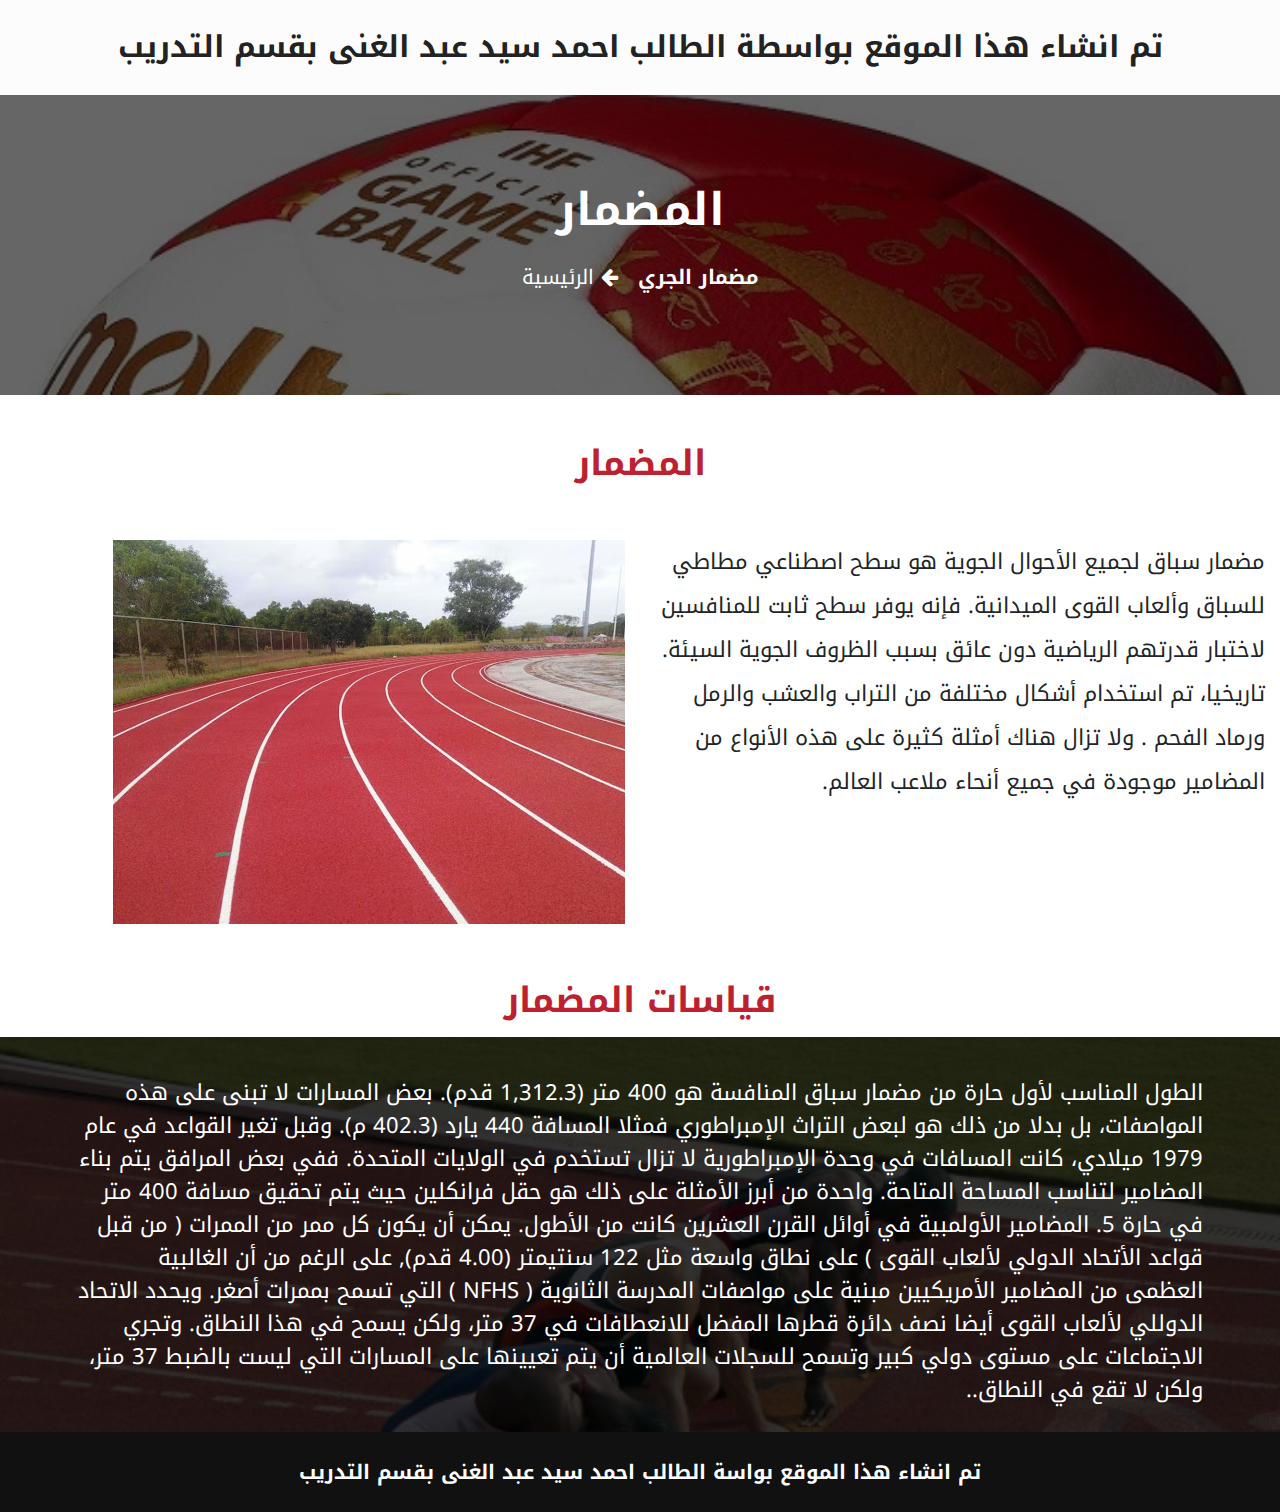
<file: med.html>
<!DOCTYPE html>
<html lang="ar" dir="rtl">

<head>
    <meta charset="UTF-8">
    <meta http-equiv="X-UA-Compatible" content="IE=edge">
    <meta name="viewport" content="width=device-width, initial-scale=1.0">
    <!--Nice Google Font (Nuto Kofi Arabic)-->
    <link rel="preconnect" href="https://fonts.googleapis.com">
    <link rel="preconnect" href="https://fonts.gstatic.com" crossorigin>
    <link href="https://fonts.googleapis.com/css2?family=Noto+Kufi+Arabic:wght@200;800&display=swap" rel="stylesheet">
    <!-- Bootstrap 4.5.0 -->
    <link rel="stylesheet" href="css/bootstraprtl.css">
    <!-- Fontawesome -->
    <link rel="stylesheet" href="css/font-awesome.min.css">
    <!-- Main Style Link -->
    <link rel="stylesheet" href="css/med.css">
    <!-- If lt IE9
        <script src="js/html5shiv.min.js"></script>
        <script src="js/respond.min.js"></script>
    endif -->
    <title>المضمار</title>
</head>

<body>
     <!-- Start Upper Nav -->

  <section class="upper-nav">
    تم انشاء هذا الموقع بواسطة الطالب احمد سيد عبد الغنى بقسم التدريب
  </section>

  <!-- End Upper Nav -->

    <!-- Start Background Section -->
    <section class="background">
        <div class="background-text">
            <h2>المضمار</h2>
            <ul class="list-unstyled move">
                <li style="font-weight: bold;">
                    مضمار الجري
                </li>
                <li>
                    <i class="fa fa-arrow-left" aria-hidden="true"></i>
                        <a href="index.html"> الرئيسية</a>   
                </li>
            </ul>
        </div>

    </section>
    <!-- End Background Section -->


    <!-- Start Video Section -->

    <h3 class="text-center mt-5">المضمار</h3>
    <section class="photos">
        <div class="container-fluid">

            <div class="row">
                <div class="col-md-6 col-12">
                   <p>
                    مضمار سباق لجميع الأحوال الجوية هو سطح اصطناعي مطاطي للسباق وألعاب القوى الميدانية. فإنه يوفر سطح ثابت للمنافسين لاختبار قدرتهم الرياضية دون عائق بسبب الظروف الجوية السيئة. تاريخيا، تم استخدام أشكال مختلفة من التراب والعشب والرمل ورماد الفحم . ولا تزال هناك أمثلة كثيرة على هذه الأنواع من المضامير موجودة في جميع أنحاء ملاعب العالم.
                   </p>
                </div>
                <div class="col-md-6 col-12">
                    <img src="imgs/med1.jpg" alt="" class="img-fluid">
                </div>
            </div>

        </div>
        
      
    </section>

    <h3 class="text-center mt-3">قياسات المضمار</h3>
    <section class="meas">
        <div class="container-fluid">
                <p>
                    الطول المناسب لأول حارة من مضمار سباق المنافسة هو 400 متر (1,312.3 قدم). بعض المسارات لا تبنى على هذه المواصفات، بل بدلا من ذلك هو لبعض التراث الإمبراطوري فمثلا المسافة 440 يارد (402.3 م). وقبل تغير القواعد في عام 1979 ميلادي، كانت المسافات في وحدة الإمبراطورية لا تزال تستخدم في الولايات المتحدة. ففي بعض المرافق يتم بناء المضامير لتناسب المساحة المتاحة. واحدة من أبرز الأمثلة على ذلك هو حقل فرانكلين حيث يتم تحقيق مسافة 400 متر في حارة 5. المضامير الأولمبية في أوائل القرن العشرين كانت من الأطول. يمكن أن يكون كل ممر من الممرات ( من قبل قواعد الأتحاد الدولي لألعاب القوى ) على نطاق واسعة مثل 122 سنتيمتر (4.00 قدم), على الرغم من أن الغالبية العظمى من المضامير الأمريكيين مبنية على مواصفات المدرسة الثانوية ( NFHS ) التي تسمح بممرات أصغر. ويحدد الاتحاد الدوللي لألعاب القوى أيضا نصف دائرة قطرها المفضل للانعطافات في 37 متر، ولكن يسمح في هذا النطاق. وتجري الاجتماعات على مستوى دولي كبير وتسمح للسجلات العالمية أن يتم  تعيينها على المسارات التي ليست بالضبط 37 متر، ولكن لا تقع في النطاق..
                </p>

        </div>
        
      
    </section>

   
    <!-- End Video Section -->

     <!--------------- Start Copyright Section --------------->
     <section class="copy-right text-center">
       
         تم انشاء هذا الموقع بواسة الطالب احمد سيد عبد الغنى بقسم التدريب
    </section>
      <!--------------- End Copyright Section --------------->

       <!-- Scroll To Top Icon -->
       <div class="scroll-to-top">
            <i class="fa fa-arrow-up" aria-hidden="true"></i>
        </div>
    <!-- End Scroll To Top Icon -->


    
    <!-- Script Files -->

    <!-- Jquery -->
    <script src="js/jquery-3.5.1.min.js"></script>
    <!-- Bootstrap 4.5.0 Js File -->
    <script src="js/bootstrap.min.js"></script>
    <!-- Pooper Js File -->
    <script src="js/pooper.min.js"></script>
    <!-- Custom Plugin -->
    <script src="js/main.js"></script>

</body>
</html>
</file>
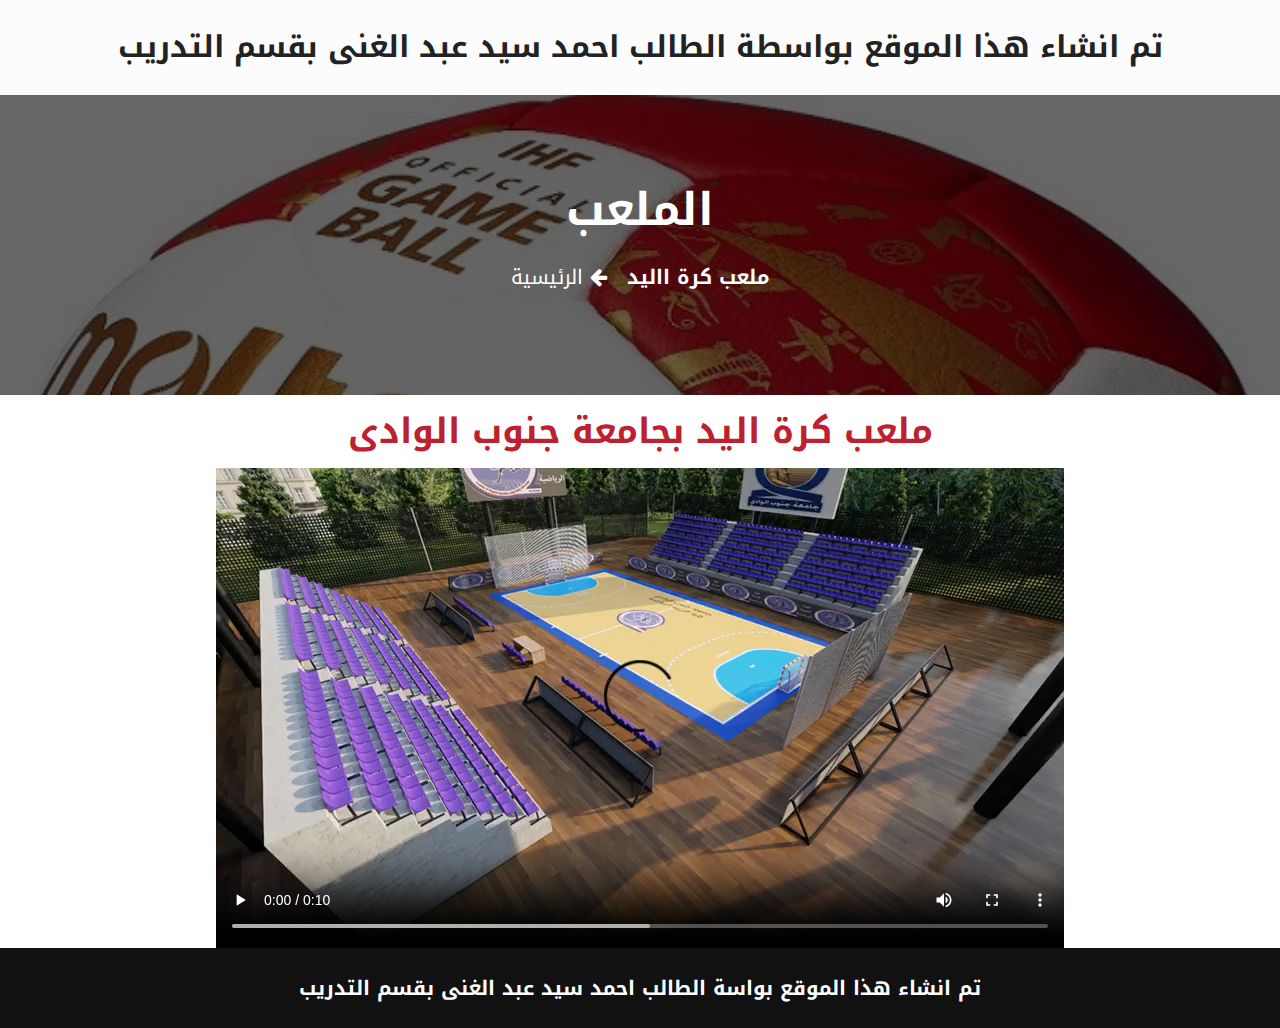
<file: medmar.html>
<!DOCTYPE html>
<html lang="ar" dir="rtl">

<head>
    <meta charset="UTF-8">
    <meta http-equiv="X-UA-Compatible" content="IE=edge">
    <meta name="viewport" content="width=device-width, initial-scale=1.0">
    <!--Nice Google Font (Nuto Kofi Arabic)-->
    <link rel="preconnect" href="https://fonts.googleapis.com">
    <link rel="preconnect" href="https://fonts.gstatic.com" crossorigin>
    <link href="https://fonts.googleapis.com/css2?family=Noto+Kufi+Arabic:wght@200;800&display=swap" rel="stylesheet">
    <!-- Bootstrap 4.5.0 -->
    <link rel="stylesheet" href="css/bootstraprtl.css">
    <!-- Fontawesome -->
    <link rel="stylesheet" href="css/font-awesome.min.css">
    <!-- Main Style Link -->
    <link rel="stylesheet" href="css/medmar.css">
    <!-- If lt IE9
        <script src="js/html5shiv.min.js"></script>
        <script src="js/respond.min.js"></script>
    endif -->
    <title>الملعب</title>
</head>

<body>
     <!-- Start Upper Nav -->

  <section class="upper-nav">
    تم انشاء هذا الموقع بواسطة الطالب احمد سيد عبد الغنى بقسم التدريب
  </section>

  <!-- End Upper Nav -->

    <!-- Start Background Section -->
    <section class="background">
        <div class="background-text">
            <h2>الملعب</h2>
            <ul class="list-unstyled move">
                <li style="font-weight: bold;">
                    ملعب كرة االيد   
                </li>
                <li>
                    <i class="fa fa-arrow-left" aria-hidden="true"></i>
                        <a href="index.html"> الرئيسية</a>   
                </li>
            </ul>
        </div>

    </section>
    <!-- End Background Section -->


    <!-- Start Video Section -->

    <h3 class="text-center mt-3">ملعب كرة اليد بجامعة جنوب الوادى</h3>
    <section class="video">
        <video src="imgs/WhatsApp Video 2021-12-23 at 11.49.48.mp4" controls></video>
    </section>

   
    <!-- End Video Section -->

     <!--------------- Start Copyright Section --------------->
     <section class="copy-right text-center">
       
         تم انشاء هذا الموقع بواسة الطالب احمد سيد عبد الغنى بقسم التدريب
    </section>
      <!--------------- End Copyright Section --------------->

       <!-- Scroll To Top Icon -->
       <div class="scroll-to-top">
            <i class="fa fa-arrow-up" aria-hidden="true"></i>
        </div>
    <!-- End Scroll To Top Icon -->


    
    <!-- Script Files -->

    <!-- Jquery -->
    <script src="js/jquery-3.5.1.min.js"></script>
    <!-- Bootstrap 4.5.0 Js File -->
    <script src="js/bootstrap.min.js"></script>
    <!-- Pooper Js File -->
    <script src="js/pooper.min.js"></script>
    <!-- Custom Plugin -->
    <script src="js/main.js"></script>

</body>
</html>
</file>
<file: css/style.css>
body {
  font-family: "Noto Kufi Arabic", sans-serif;
  direction: rtl;
  overflow: hidden;
}

/* Start Upper Nav Style */

.upper-nav {
  background-color: rgba(250, 250, 250, 0.5);
  display: flex;
  justify-content: center;
  align-items: center;
  text-align: center;
  padding: 25px 0;
  color: #222;
  font-size: 30px;
  font-weight: bold;
}

@media screen and (max-width: 576px) {
  .upper-nav {
    font-size: 18px;
  }
}

/* End Upper Nav Style */

/* Start Navbar Style */
.navbar {
  position: absolute;
  background: transparent !important;
  width: 100%;
  z-index: 100;
}

.navbar .navbar-brand {
  margin-right: 0;
}

.navbar .navbar-brand .logo {
  width: 100%;
  height: 80px;
}

.navbar .navbar-nav .nav-item {
  margin-right: 3px;
}

.navbar-nav .nav-item .nav-link {
  color: #fff;
  font-size: 12px;
  letter-spacing: 1px;
  font-weight: bold;
  transition: color 0.4s ease-in-out;
  -webkit-transition: color 0.4s ease-in-out;
  -moz-transition: color 0.4s ease-in-out;
  -ms-transition: color 0.4s ease-in-out;
  -o-transition: color 0.4s ease-in-out;
}

.navbar-nav .nav-item .nav-link:focus,
.navbar-nav .nav-item .nav-link:hover {
  color: brown;
}

.navbar-nav .nav-item .nav-link:hover {
  border-bottom: 2px solid rgba(255, 255, 255, 0.6);
}

.navbar-light .navbar-toggler,
.navbar-light .navbar-toggler:focus {
  border-color: #bd2130 !important;
}

.navbar-toggler-icon span {
  width: 100%;
  height: 2px;
  background-color: #fff;
  display: block;
  margin: 6px 0;
}

@media screen and (max-width: 991px) {
  .navbar-nav {
    background-color: rgba(0, 0, 0, 0.6);
    text-align: center;
    padding: 20px 0;
  }
}
/* End Navbar Style */

/* Start Carousel Style */
.carousel {
  position: relative;
}

.carousel-item {
  background-size: cover;
  background-repeat: no-repeat;
  height: 100vh;
}

.carousel-inner .carousel-item:first-child {
  background-image: url("../imgs/slide-1.jpg");
}

.carousel-inner .carousel-item:nth-child(2) {
  background-image: url("../imgs/slide-2.jpg");
}

.carousel-inner .carousel-item:last-child {
  background-image: url("../imgs/slide-3.jpg");
}

.carousel-item::after {
  content: "";
  position: absolute;
  top: 0;
  left: 0;
  bottom: 0;
  right: 0;
  width: 100%;
  height: 100%;
  background-color: rgba(0, 0, 0, 0.6);
  z-index: 10;
}

.carousel-caption {
  position: absolute;
  z-index: 20;
  bottom: 20%;
}

.carousel-caption p {
  font-size: 40px;
  font-weight: bold;
  width: 85%;
  margin: auto;
  line-height: 2;
}

@media screen and (max-width: 1400px) {
  .carousel-caption {
    bottom: 35%;
  }

  .carousel-caption p {
    width: 95%;
  }
}
/* End Carousel Style */
</file>
<file: css/1.css>
body {
  font-family: "Noto Kufi Arabic", sans-serif;
  direction: rtl;
}

/* Start Upper Nav Style */

.upper-nav {
  background-color: rgba(250, 250, 250, 0.5);
  display: flex;
  justify-content: center;
  align-items: center;
  text-align: center;
  padding: 25px 0;
  color: #222;
  font-size: 30px;
  font-weight: bold;
}

@media screen and (max-width: 576px) {
  .upper-nav {
    font-size: 18px;
  }
}

/* End Upper Nav Style */

/* Start Background Style */
.navbar-brand {
  margin-right: 0;
  position: relative;
  z-index: 12;
}

.navbar-brand .logo {
  width: 100%;
  height: 80px;
}

.background {
  background-image: url(../imgs/ballhand.jpg);
  background-size: cover;
  background-repeat: no-repeat;
  height: 300px;
  position: relative;
  display: flex;
  flex-direction: column;
  justify-content: center;
  text-align: center;
}

.background::after {
  content: "";
  position: absolute;
  top: 0;
  left: 0;
  bottom: 0;
  right: 0;
  width: 100%;
  height: 100%;
  background-color: rgba(0, 0, 0, 0.6);
  z-index: 10;
}

.background .background-text {
  position: relative;
  z-index: 11;
}

.background .background-text h2 {
  font-weight: bolder;
  font-size: 45px;
  margin-bottom: 25px;
  letter-spacing: 2px;
  color: #fff;
}

.background .background-text .move {
  display: flex;
  flex-direction: row;
  justify-content: center;
}

.background .background-text .move li {
  color: #fff;
  font-size: 20px;
  margin: 0 10px;
}

.background .background-text .move li a {
  text-decoration: none;
  color: #fff;
}
/* End Background Style */

/* Start History Style */
.history {
  padding: 60px 0;
  text-align: center;
}

.history h3 {
  font-size: 35px;
  font-weight: bold;
  color: #bd2130;
  margin-bottom: 25px;
}

.history .lead {
  width: 85%;
  margin: auto;
}

.history .sport-history {
  padding-top: 60px;
}
/* End History Style */

/* Copy Right */
.copy-right {
  background-color: #111;
  color: #fff;
  padding: 25px 0;
  font-size: 12px;
  font-weight: bold;
}

@media screen and (min-width: 991px) {
  .copy-right {
    font-size: 20px;
  }
}

/* Scroll To Top Icon Styling */
.scroll-to-top {
  position: fixed;
  bottom: 20px;
  right: 20px;
  display: none;
  cursor: pointer;
  background-color: #bd2130;
  font-size: 25px;
  color: #fff;
  width: 40px;
  height: 40px;
  line-height: 40px;
  text-align: center;
  border-radius: 50%;
}
/* End Scroll To Top Icon Styling */
</file>
<file: css/2.css>
body {
  font-family: "Noto Kufi Arabic", sans-serif;
  direction: rtl;
}

/* Start Upper Nav Style */

.upper-nav {
  background-color: rgba(250, 250, 250, 0.5);
  display: flex;
  justify-content: center;
  align-items: center;
  text-align: center;
  padding: 25px 0;
  color: #222;
  font-size: 30px;
  font-weight: bold;
}

@media screen and (max-width: 576px) {
  .upper-nav {
    font-size: 18px;
  }
}

/* End Upper Nav Style */

/* Start Background Style */
.background {
  background-image: url(../imgs/ballhand.jpg);
  background-size: cover;
  background-repeat: no-repeat;
  height: 300px;
  position: relative;
  display: flex;
  flex-direction: column;
  justify-content: center;
  text-align: center;
}

.background::after {
  content: "";
  position: absolute;
  top: 0;
  left: 0;
  bottom: 0;
  right: 0;
  width: 100%;
  height: 100%;
  background-color: rgba(0, 0, 0, 0.6);
  z-index: 10;
}

.background .background-text {
  position: relative;
  z-index: 11;
}

.background .background-text h2 {
  font-weight: bolder;
  font-size: 45px;
  margin-bottom: 25px;
  letter-spacing: 2px;
  color: #fff;
}

.background .background-text .move {
  display: flex;
  flex-direction: row;
  justify-content: center;
}

.background .background-text .move li {
  color: #fff;
  font-size: 20px;
  margin: 0 10px;
}

.background .background-text .move li a {
  text-decoration: none;
  color: #fff;
}
/* End Background Style */

/* Start Measurement Style */
.measurement {
  padding: 60px 0;
}

.measurement h3 {
  font-size: 35px;
  font-weight: bold;
  color: #bd2130;
  margin-bottom: 25px;
}

@media screen and (max-width: 576px) {
  .measurement h3 {
    font-size: 25px;
  }
}

.measurement .lead {
  width: 85%;
  margin: auto;
  line-height: 1.9;
}

.measurement .lead span {
  display: block;
  font-weight: bold;
  color: #000;
}

/* End Measurement Style */

/* Copy Right */
.copy-right {
  background-color: #111;
  color: #fff;
  padding: 25px 0;
  font-size: 12px;
  font-weight: bold;
}

@media screen and (min-width: 991px) {
  .copy-right {
    font-size: 20px;
  }
}

/* Scroll To Top Icon Styling */
.scroll-to-top {
  position: fixed;
  bottom: 20px;
  right: 20px;
  display: none;
  cursor: pointer;
  background-color: #bd2130;
  font-size: 25px;
  color: #fff;
  width: 40px;
  height: 40px;
  line-height: 40px;
  text-align: center;
  border-radius: 50%;
}
/* End Scroll To Top Icon Styling */
</file>
<file: css/3.css>
body {
  font-family: "Noto Kufi Arabic", sans-serif;
  direction: rtl;
}

/* Start Upper Nav Style */

.upper-nav {
  background-color: rgba(250, 250, 250, 0.5);
  display: flex;
  justify-content: center;
  align-items: center;
  text-align: center;
  padding: 25px 0;
  color: #222;
  font-size: 30px;
  font-weight: bold;
}

@media screen and (max-width: 576px) {
  .upper-nav {
    font-size: 18px;
  }
}

/* End Upper Nav Style */

/* Start Background Style */
.background {
  background-image: url(../imgs/ballhand.jpg);
  background-size: cover;
  background-repeat: no-repeat;
  height: 300px;
  position: relative;
  display: flex;
  flex-direction: column;
  justify-content: center;
  text-align: center;
}

.background::after {
  content: "";
  position: absolute;
  top: 0;
  left: 0;
  bottom: 0;
  right: 0;
  width: 100%;
  height: 100%;
  background-color: rgba(0, 0, 0, 0.6);
  z-index: 10;
}

.background .background-text {
  position: relative;
  z-index: 11;
}

.background .background-text h2 {
  font-weight: bolder;
  font-size: 45px;
  margin-bottom: 25px;
  letter-spacing: 2px;
  color: #fff;
}

@media screen and (max-width: 576px) {
  .background .background-text h2 {
    font-size: 40px;
  }
}

.background .background-text .move {
  display: flex;
  flex-direction: row;
  justify-content: center;
}

.background .background-text .move li {
  color: #fff;
  font-size: 20px;
  margin: 0 10px;
}

.background .background-text .move li a {
  text-decoration: none;
  color: #fff;
}
/* End Background Style */

/* Start Specification Style */
.specification {
  padding: 60px 0;
}

.specification h3 {
  font-size: 35px;
  font-weight: bold;
  color: #bd2130;
  margin-bottom: 25px;
}

@media screen and (max-width: 576px) {
  .specification h3 {
    font-size: 20px;
  }
}

.specification .ball-spec {
  font-size: 30px;
  font-weight: bold;
  color: #222;
}

@media screen and (max-width: 576px) {
  .specification .ball-spec {
    font-size: 18px;
  }
}

.specification .points {
  font-size: 20px;
  margin-bottom: 15px;
}

@media screen and (max-width: 576px) {
  .specification .points {
    font-size: 16px;
  }
}

.specification .measur {
  margin-top: 25px;
  font-size: 30px;
  font-weight: bold;
  color: #222;
}

/* End Specification Style */

/* Copy Right */
.copy-right {
  background-color: #111;
  color: #fff;
  padding: 25px 0;
  font-size: 12px;
  font-weight: bold;
}

@media screen and (min-width: 991px) {
  .copy-right {
    font-size: 20px;
  }
}

/* Scroll To Top Icon Styling */
.scroll-to-top {
  position: fixed;
  bottom: 20px;
  right: 20px;
  display: none;
  cursor: pointer;
  background-color: #bd2130;
  font-size: 25px;
  color: #fff;
  width: 40px;
  height: 40px;
  line-height: 40px;
  text-align: center;
  border-radius: 50%;
}
/* End Scroll To Top Icon Styling */
</file>
<file: css/4.css>
body {
  font-family: "Noto Kufi Arabic", sans-serif;
  direction: rtl;
}

/* Start Upper Nav Style */

.upper-nav {
  background-color: rgba(250, 250, 250, 0.5);
  display: flex;
  justify-content: center;
  align-items: center;
  text-align: center;
  padding: 25px 0;
  color: #222;
  font-size: 30px;
  font-weight: bold;
}

@media screen and (max-width: 576px) {
  .upper-nav {
    font-size: 18px;
  }
}

/* End Upper Nav Style */

/* Start Background Style */
.background {
  background-image: url(../imgs/ballhand.jpg);
  background-size: cover;
  background-repeat: no-repeat;
  height: 300px;
  position: relative;
  display: flex;
  flex-direction: column;
  justify-content: center;
  text-align: center;
}

.background::after {
  content: "";
  position: absolute;
  top: 0;
  left: 0;
  bottom: 0;
  right: 0;
  width: 100%;
  height: 100%;
  background-color: rgba(0, 0, 0, 0.6);
  z-index: 10;
}

.background .background-text {
  position: relative;
  z-index: 11;
}

.background .background-text h2 {
  font-weight: bolder;
  font-size: 45px;
  margin-bottom: 25px;
  letter-spacing: 2px;
  color: #fff;
}

@media screen and (max-width: 576px) {
  .background .background-text h2 {
    font-size: 40px;
  }
}

.background .background-text .move {
  display: flex;
  flex-direction: row;
  justify-content: center;
}

.background .background-text .move li {
  color: #fff;
  font-size: 20px;
  margin: 0 10px;
}

.background .background-text .move li a {
  text-decoration: none;
  color: #fff;
}
/* End Background Style */

/* Start Rules Style */
.rules {
  padding: 60px 0;
}

.rules h3 {
  font-size: 35px;
  font-weight: bold;
  color: #bd2130;
  margin-bottom: 25px;
}

@media screen and (max-width: 576px) {
  .rules h3 {
    font-size: 20px;
  }
}

.rules .rule-heading {
  font-size: 30px;
  font-weight: bold;
  color: #222;
}

@media screen and (max-width: 576px) {
  .rules .rule-heading {
    font-size: 18px;
  }
}

.rules .rules-intro {
  font-size: 22px;
  width: 90%;
}

.rules ul li {
  font-size: 18px;
  margin-bottom: 9px;
}

/* End Rules Style */

/* Copy Right */
.copy-right {
  background-color: #111;
  color: #fff;
  padding: 25px 0;
  font-size: 12px;
  font-weight: bold;
}

@media screen and (min-width: 991px) {
  .copy-right {
    font-size: 20px;
  }
}

/* Scroll To Top Icon Styling */
.scroll-to-top {
  position: fixed;
  bottom: 20px;
  right: 20px;
  display: none;
  cursor: pointer;
  background-color: #bd2130;
  font-size: 25px;
  color: #fff;
  width: 40px;
  height: 40px;
  line-height: 40px;
  text-align: center;
  border-radius: 50%;
}
/* End Scroll To Top Icon Styling */
</file>
<file: css/5.css>
body {
  font-family: "Noto Kufi Arabic", sans-serif;
  direction: rtl;
}

/* Start Upper Nav Style */

.upper-nav {
  background-color: rgba(250, 250, 250, 0.5);
  display: flex;
  justify-content: center;
  align-items: center;
  text-align: center;
  padding: 25px 0;
  color: #222;
  font-size: 30px;
  font-weight: bold;
}

@media screen and (max-width: 576px) {
  .upper-nav {
    font-size: 18px;
  }
}

/* End Upper Nav Style */

/* Start Background Style */
.background {
  background-image: url(../imgs/ballhand.jpg);
  background-size: cover;
  background-repeat: no-repeat;
  height: 300px;
  position: relative;
  display: flex;
  flex-direction: column;
  justify-content: center;
  text-align: center;
}

.background::after {
  content: "";
  position: absolute;
  top: 0;
  left: 0;
  bottom: 0;
  right: 0;
  width: 100%;
  height: 100%;
  background-color: rgba(0, 0, 0, 0.6);
  z-index: 10;
}

.background .background-text {
  position: relative;
  z-index: 11;
}

.background .background-text h2 {
  font-weight: bolder;
  font-size: 45px;
  margin-bottom: 25px;
  letter-spacing: 2px;
  color: #fff;
}

@media screen and (max-width: 576px) {
  .background .background-text h2 {
    font-size: 40px;
  }
}

.background .background-text .move {
  display: flex;
  flex-direction: row;
  justify-content: center;
}

.background .background-text .move li {
  color: #fff;
  font-size: 20px;
  margin: 0 10px;
}

.background .background-text .move li a {
  text-decoration: none;
  color: #fff;
}

@media screen and (max-width: 576px) {
  .background .background-text .move li {
    font-size: 17px;
  }
}
/* End Background Style */

/* Start Champs Style */
.champs {
  padding-top: 60px;
}

.champs h3 {
  font-size: 35px;
  font-weight: bold;
  color: #bd2130;
  margin-bottom: 25px;
}

@media screen and (max-width: 576px) {
  .champs h3 {
    font-size: 20px;
  }
}

.champs .champs-intro {
  font-size: 22px;
  width: 90%;
  color: #222;
  line-height: 2;
}

@media screen and (max-width: 576px) {
  .champs .champs-intro {
    font-size: 18px;
  }
}

.world-champs,
.local-champs {
  background: url(../imgs/wc.jpg) no-repeat;
  background-size: cover;
  min-height: 450px;
  position: relative;
}

.local-champs {
  background: url(../imgs/lc.jpg) no-repeat;
  background-size: cover;
}

.world-champs::after,
.local-champs::after {
  content: "";
  position: absolute;
  top: 0;
  left: 0;
  bottom: 0;
  right: 0;
  width: 100%;
  height: 100%;
  background-color: rgba(0, 0, 0, 0.8);
  z-index: 10;
}

.world-champs .champion,
.local-champs .champion {
  padding: 40px 20px 0;
  position: relative;
  z-index: 100;
}

.world-champs .champion.final,
.local-champs .champion.final {
  padding-bottom: 40px;
}

.world-champs .champion h4,
.local-champs .champion h4 {
  font-size: 28px;
  font-weight: bold;
  color: #fff;
}

.world-champs .champion p,
.local-champs .champion p {
  font-size: 20px;
  color: #eee;
  width: 85%;
  line-height: 2;
}

@media screen and (max-width: 576px) {
  .world-champs .champion p,
  .local-champs .champion p {
    width: 100%;
  }
}

/* End Champs Style */

/* Copy Right */
.copy-right {
  background-color: #111;
  color: #fff;
  padding: 25px 0;
  font-size: 12px;
  font-weight: bold;
}

@media screen and (min-width: 991px) {
  .copy-right {
    font-size: 20px;
  }
}

/* Scroll To Top Icon Styling */
.scroll-to-top {
  z-index: 10000000;
  position: fixed;
  bottom: 20px;
  right: 20px;
  display: none;
  cursor: pointer;
  background-color: #bd2130;
  font-size: 25px;
  color: #fff;
  width: 40px;
  height: 40px;
  line-height: 40px;
  text-align: center;
  border-radius: 50%;
}
/* End Scroll To Top Icon Styling */
</file>
<file: css/6.css>
body {
  font-family: "Noto Kufi Arabic", sans-serif;
  direction: rtl;
}

/* Start Upper Nav Style */

.upper-nav {
  background-color: rgba(250, 250, 250, 0.5);
  display: flex;
  justify-content: center;
  align-items: center;
  text-align: center;
  padding: 25px 0;
  color: #222;
  font-size: 30px;
  font-weight: bold;
}

@media screen and (max-width: 576px) {
  .upper-nav {
    font-size: 18px;
  }
}

/* End Upper Nav Style */

/* Start Background Style */
.background {
  background-image: url(../imgs/ballhand.jpg);
  background-size: cover;
  background-repeat: no-repeat;
  height: 300px;
  position: relative;
  display: flex;
  flex-direction: column;
  justify-content: center;
  text-align: center;
}

.background::after {
  content: "";
  position: absolute;
  top: 0;
  left: 0;
  bottom: 0;
  right: 0;
  width: 100%;
  height: 100%;
  background-color: rgba(0, 0, 0, 0.6);
  z-index: 10;
}

.background .background-text {
  position: relative;
  z-index: 11;
}

.background .background-text h2 {
  font-weight: bolder;
  font-size: 45px;
  margin-bottom: 25px;
  letter-spacing: 2px;
  color: #fff;
}

@media screen and (max-width: 576px) {
  .background .background-text h2 {
    font-size: 40px;
  }
}

.background .background-text .move {
  display: flex;
  flex-direction: row;
  justify-content: center;
}

.background .background-text .move li {
  color: #fff;
  font-size: 20px;
  margin: 0 10px;
}

.background .background-text .move li a {
  text-decoration: none;
  color: #fff;
}
/* End Background Style */

/* Start Nation Style */
.nation {
  padding: 60px 0;
}

.nation h3 {
  font-size: 35px;
  font-weight: bold;
  color: #bd2130;
  margin-bottom: 25px;
}

@media screen and (max-width: 576px) {
  .nation h3 {
    font-size: 20px;
  }
}

.nation .nation-intro {
  font-size: 22px;
  width: 90%;
}

.nation li {
  margin-bottom: 15px;
  font-size: 18px;
}
/* End Nation Style */

/* Copy Right */
.copy-right {
  background-color: #111;
  color: #fff;
  padding: 25px 0;
  font-size: 12px;
  font-weight: bold;
}

@media screen and (min-width: 991px) {
  .copy-right {
    font-size: 20px;
  }
}

/* Scroll To Top Icon Styling */
.scroll-to-top {
  position: fixed;
  bottom: 20px;
  right: 20px;
  display: none;
  cursor: pointer;
  background-color: #bd2130;
  font-size: 25px;
  color: #fff;
  width: 40px;
  height: 40px;
  line-height: 40px;
  text-align: center;
  border-radius: 50%;
}
/* End Scroll To Top Icon Styling */
</file>
<file: css/med.css>
body {
  font-family: "Noto Kufi Arabic", sans-serif;
  direction: rtl;
}

/* Start Upper Nav Style */

.upper-nav {
  background-color: rgba(250, 250, 250, 0.5);
  display: flex;
  justify-content: center;
  align-items: center;
  text-align: center;
  padding: 25px 0;
  color: #222;
  font-size: 30px;
  font-weight: bold;
}

@media screen and (max-width: 576px) {
  .upper-nav {
    font-size: 18px;
  }
}

/* End Upper Nav Style */

/* Start Background Style */
.navbar-brand {
  margin-right: 0;
  position: relative;
  z-index: 12;
}

.navbar-brand .logo {
  width: 100%;
  height: 80px;
}

.background {
  background-image: url(../imgs/ballhand.jpg);
  background-size: cover;
  background-repeat: no-repeat;
  height: 300px;
  position: relative;
  display: flex;
  flex-direction: column;
  justify-content: center;
  text-align: center;
}

.background::after {
  content: "";
  position: absolute;
  top: 0;
  left: 0;
  bottom: 0;
  right: 0;
  width: 100%;
  height: 100%;
  background-color: rgba(0, 0, 0, 0.6);
  z-index: 10;
}

.background .background-text {
  position: relative;
  z-index: 11;
}

.background .background-text h2 {
  font-weight: bolder;
  font-size: 45px;
  margin-bottom: 25px;
  letter-spacing: 2px;
  color: #fff;
}

.background .background-text .move {
  display: flex;
  flex-direction: row;
  justify-content: center;
}

.background .background-text .move li {
  color: #fff;
  font-size: 20px;
  margin: 0 10px;
}

.background .background-text .move li a {
  text-decoration: none;
  color: #fff;
}
/* End Background Style */

h3 {
  font-size: 35px;
  font-weight: bold;
  color: #bd2130;
  margin-bottom: 15px;
}

@media screen and (max-width: 576px) {
  h3 {
    font-size: 20px;
  }
}

/* Start Video Style */

.photos {
  padding: 40px 0;
}

.photos p {
  font-size: 22px;
  line-height: 2;
}

.meas {
  padding-top: 40px;
  position: relative;
  background: url(../imgs/med2.jpg) no-repeat top;
  background-size: cover;
}

.meas::after {
  content: "";
  position: absolute;
  top: 0;
  left: 0;
  bottom: 0;
  right: 0;
  width: 100%;
  height: 100%;
  background-color: rgba(0, 0, 0, 0.8);
  z-index: 10;
}

.meas p {
  position: relative;
  z-index: 100;
  font-size: 22px;
  color: #fff;
  width: 90%;
  margin: auto;
  padding-bottom: 25px;
}
/* End Video Style */

/* Copy Right */
.copy-right {
  background-color: #111;
  color: #fff;
  padding: 25px 0;
  font-size: 12px;
  font-weight: bold;
}

@media screen and (min-width: 991px) {
  .copy-right {
    font-size: 20px;
  }
}

/* Scroll To Top Icon Styling */
.scroll-to-top {
  position: fixed;
  bottom: 20px;
  right: 20px;
  display: none;
  cursor: pointer;
  background-color: #bd2130;
  font-size: 25px;
  color: #fff;
  width: 40px;
  height: 40px;
  line-height: 40px;
  text-align: center;
  border-radius: 50%;
}
/* End Scroll To Top Icon Styling */
</file>
<file: css/medmar.css>
body {
  font-family: "Noto Kufi Arabic", sans-serif;
  direction: rtl;
}

/* Start Upper Nav Style */

.upper-nav {
  background-color: rgba(250, 250, 250, 0.5);
  display: flex;
  justify-content: center;
  align-items: center;
  text-align: center;
  padding: 25px 0;
  color: #222;
  font-size: 30px;
  font-weight: bold;
}

@media screen and (max-width: 576px) {
  .upper-nav {
    font-size: 18px;
  }
}

/* End Upper Nav Style */

/* Start Background Style */
.navbar-brand {
  margin-right: 0;
  position: relative;
  z-index: 12;
}

.navbar-brand .logo {
  width: 100%;
  height: 80px;
}

.background {
  background-image: url(../imgs/ballhand.jpg);
  background-size: cover;
  background-repeat: no-repeat;
  height: 300px;
  position: relative;
  display: flex;
  flex-direction: column;
  justify-content: center;
  text-align: center;
}

.background::after {
  content: "";
  position: absolute;
  top: 0;
  left: 0;
  bottom: 0;
  right: 0;
  width: 100%;
  height: 100%;
  background-color: rgba(0, 0, 0, 0.6);
  z-index: 10;
}

.background .background-text {
  position: relative;
  z-index: 11;
}

.background .background-text h2 {
  font-weight: bolder;
  font-size: 45px;
  margin-bottom: 25px;
  letter-spacing: 2px;
  color: #fff;
}

.background .background-text .move {
  display: flex;
  flex-direction: row;
  justify-content: center;
}

.background .background-text .move li {
  color: #fff;
  font-size: 20px;
  margin: 0 10px;
}

.background .background-text .move li a {
  text-decoration: none;
  color: #fff;
}
/* End Background Style */

h3 {
  font-size: 35px;
  font-weight: bold;
  color: #bd2130;
  margin-bottom: 15px;
}

@media screen and (max-width: 576px) {
  h3 {
    font-size: 20px;
  }
}

/* Start Video Style */

.video {
  padding-top: 0;
  display: flex;
  align-items: center;
  justify-content: center;
}

.video video {
  max-width: 100%;
}

/* End Video Style */

/* Copy Right */
.copy-right {
  background-color: #111;
  color: #fff;
  padding: 25px 0;
  font-size: 12px;
  font-weight: bold;
}

@media screen and (min-width: 991px) {
  .copy-right {
    font-size: 20px;
  }
}

/* Scroll To Top Icon Styling */
.scroll-to-top {
  position: fixed;
  bottom: 20px;
  right: 20px;
  display: none;
  cursor: pointer;
  background-color: #bd2130;
  font-size: 25px;
  color: #fff;
  width: 40px;
  height: 40px;
  line-height: 40px;
  text-align: center;
  border-radius: 50%;
}
/* End Scroll To Top Icon Styling */
</file>
